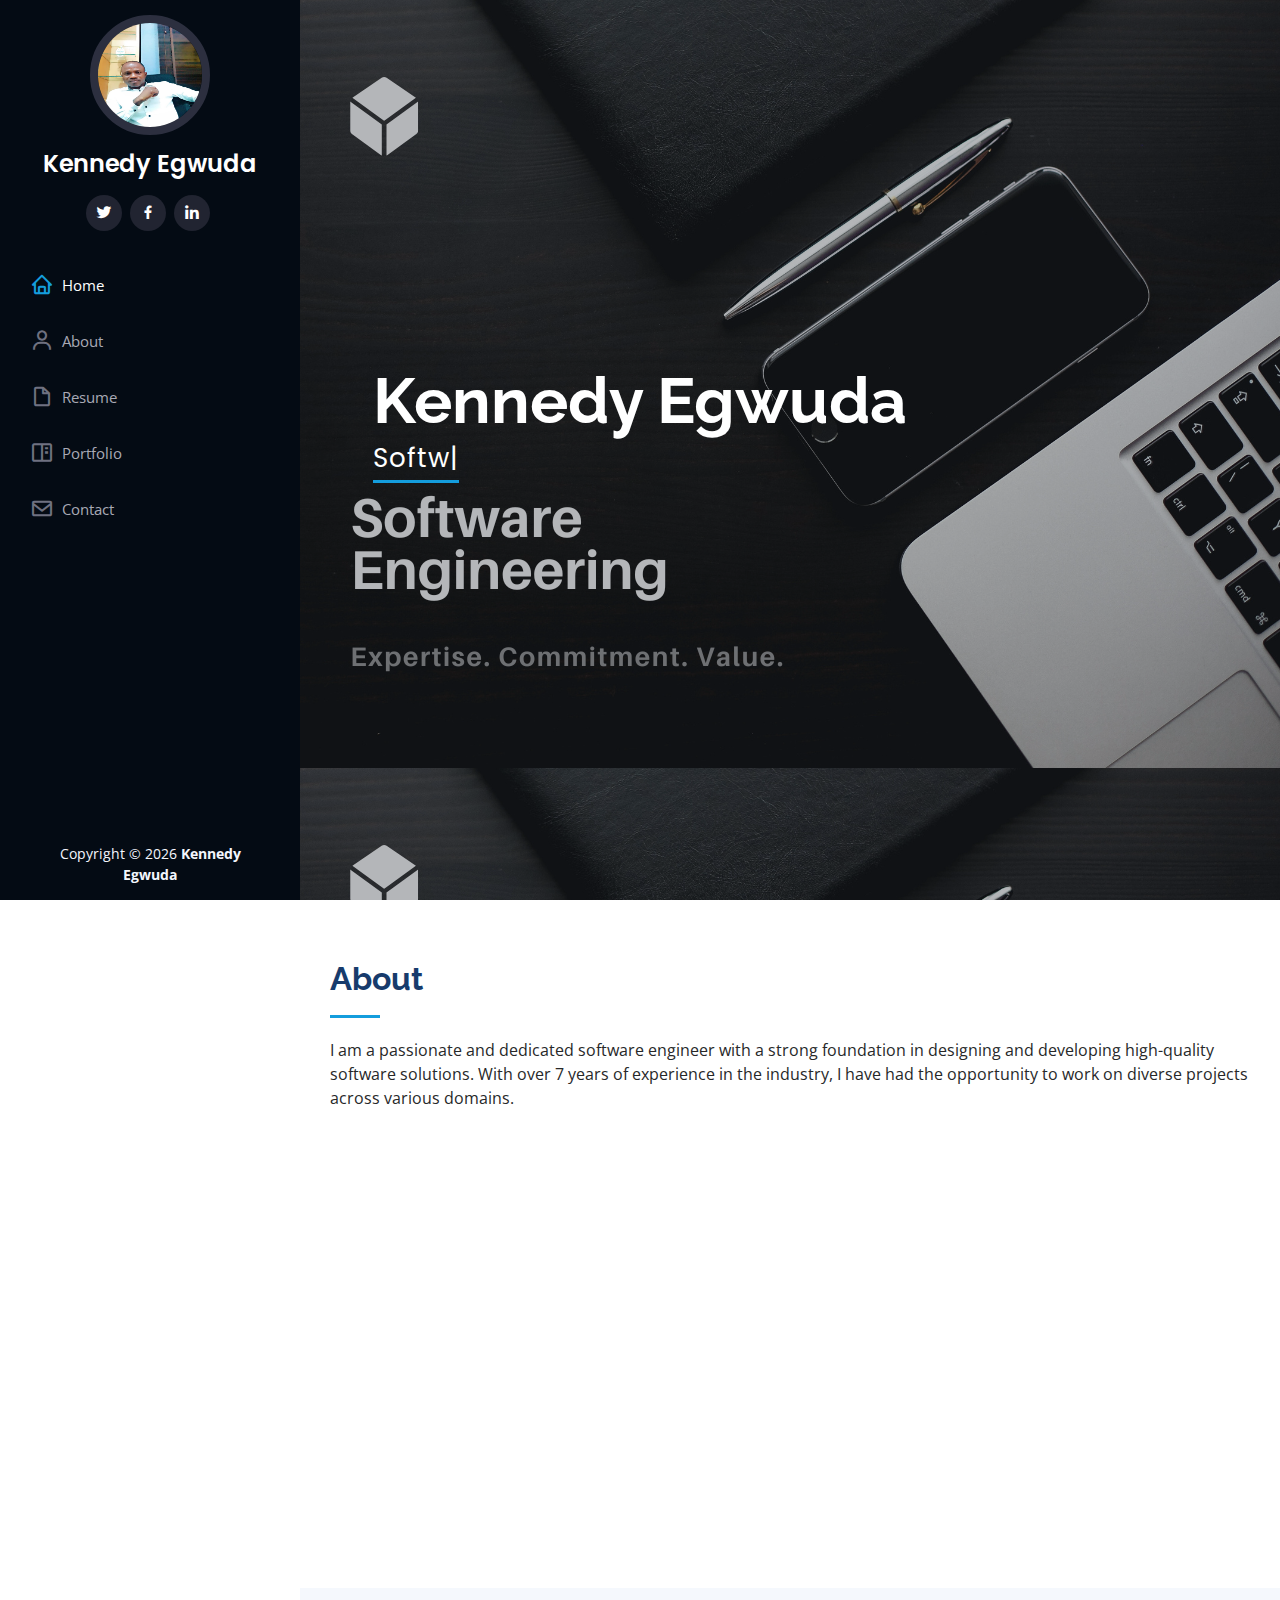
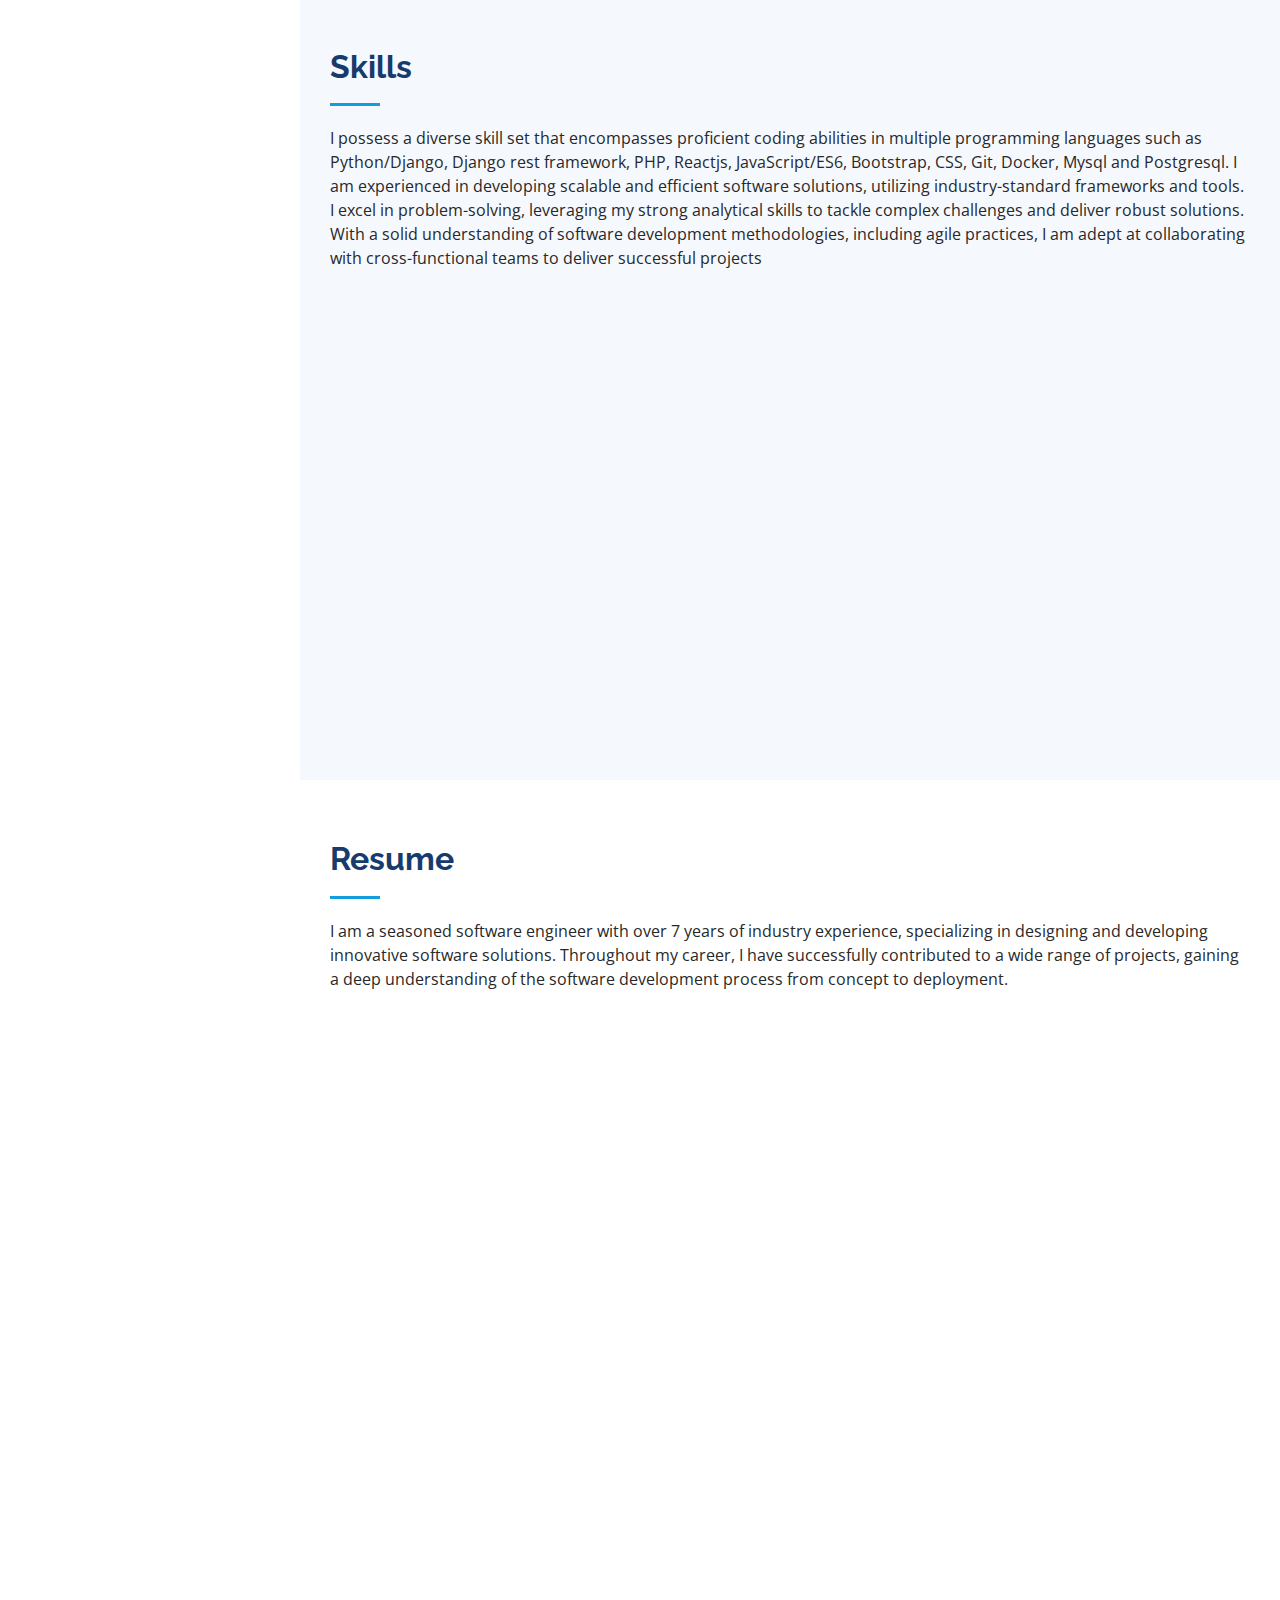
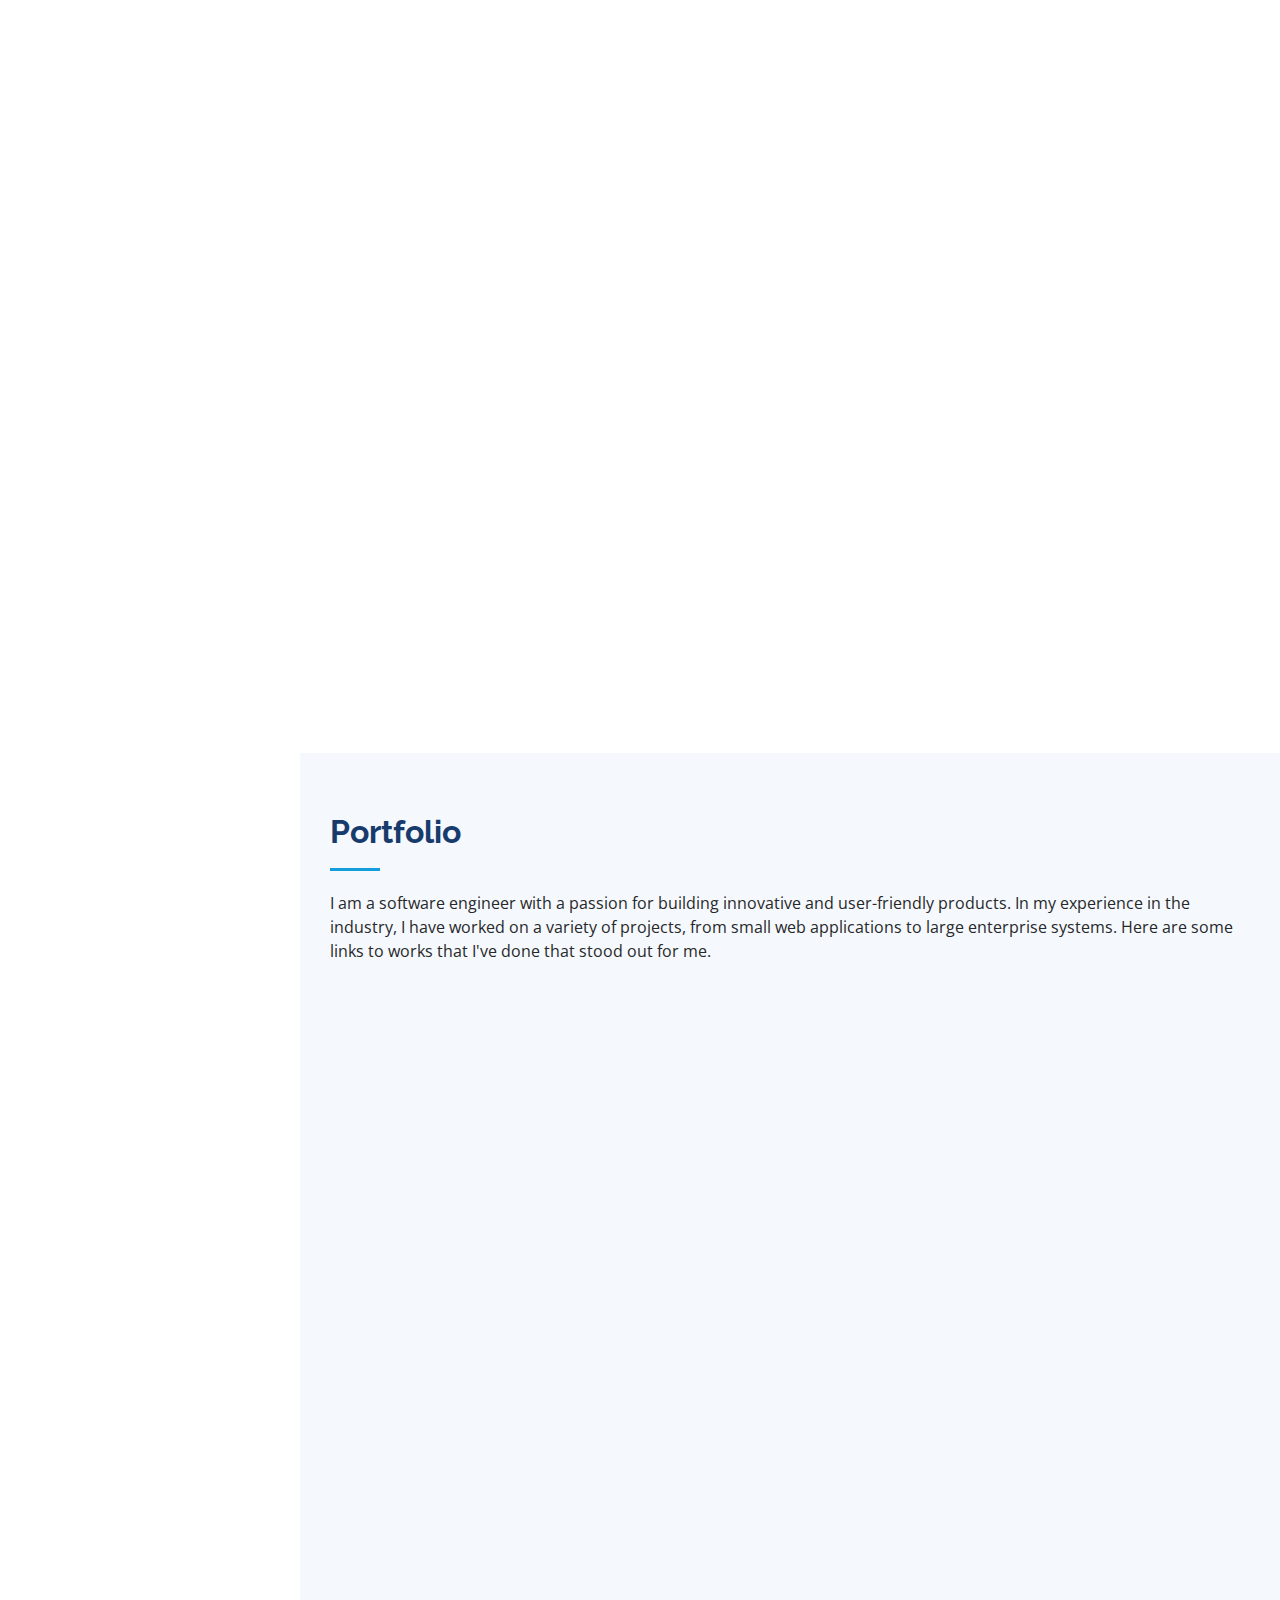
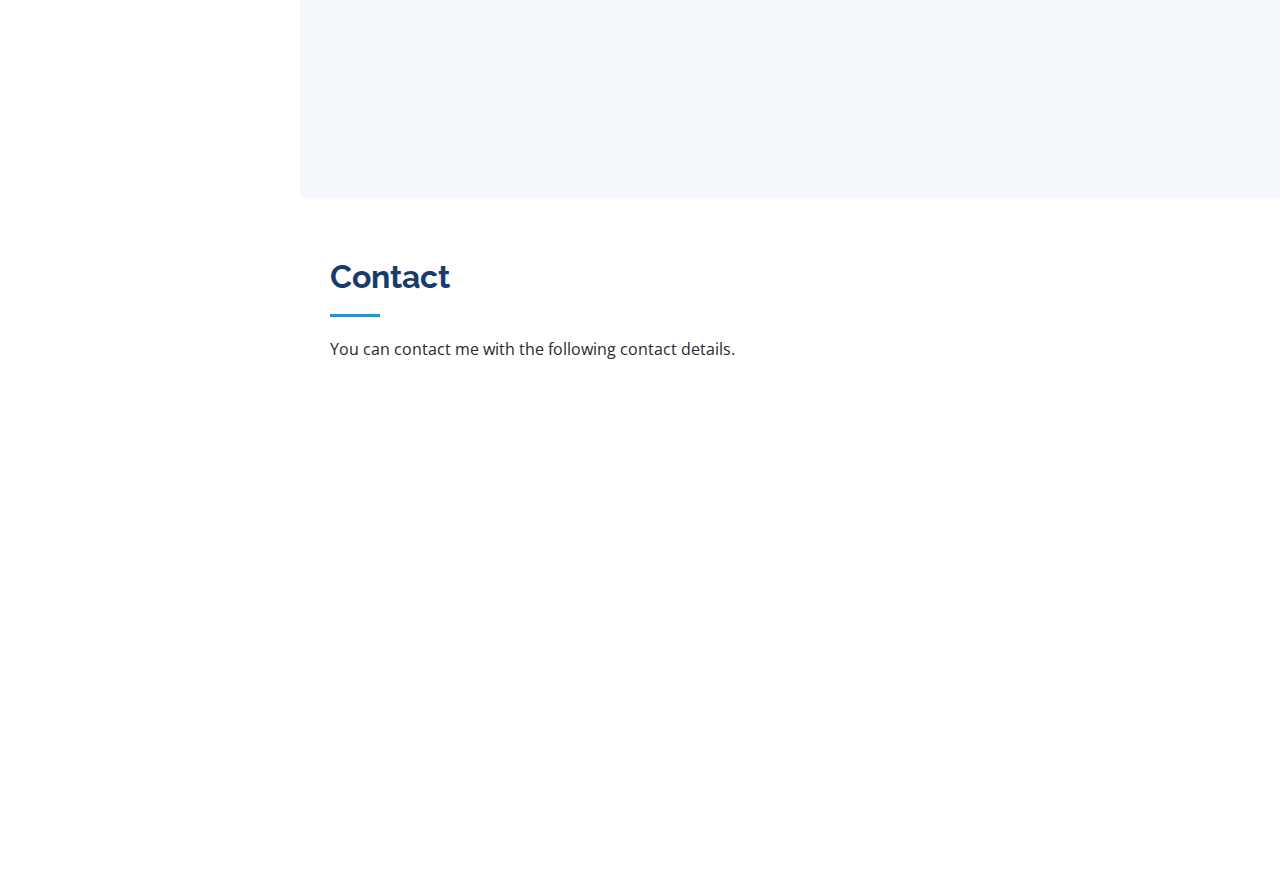
<file: index.html>
<!DOCTYPE html>
<html lang="en">

<head>
  <meta charset="utf-8">
  <meta content="width=device-width, initial-scale=1.0" name="viewport">

  <title>Kennedy Eguwda - My Portfolio</title>
  <meta content="" name="description">
  <meta content="" name="keywords">

  <!-- Favicons -->
  <link href="assets/img/favicon.png" rel="icon">
  <link href="assets/img/apple-touch-icon.png" rel="apple-touch-icon">

  <!-- Google Fonts -->
  <link href="https://fonts.googleapis.com/css?family=Open+Sans:300,300i,400,400i,600,600i,700,700i|Raleway:300,300i,400,400i,500,500i,600,600i,700,700i|Poppins:300,300i,400,400i,500,500i,600,600i,700,700i" rel="stylesheet">

  <!-- Vendor CSS Files -->
  <link href="assets/vendor/aos/aos.css" rel="stylesheet">
  <link href="assets/vendor/bootstrap/css/bootstrap.min.css" rel="stylesheet">
  <link href="assets/vendor/bootstrap-icons/bootstrap-icons.css" rel="stylesheet">
  <link href="assets/vendor/boxicons/css/boxicons.min.css" rel="stylesheet">
  <link href="assets/vendor/glightbox/css/glightbox.min.css" rel="stylesheet">
  <link href="assets/vendor/swiper/swiper-bundle.min.css" rel="stylesheet">

  <!-- Template Main CSS File -->
  <link href="assets/css/style.css" rel="stylesheet">

 
</head>

<body>

  <!-- ======= Mobile nav toggle button ======= -->
  <i class="bi bi-list mobile-nav-toggle d-xl-none"></i>

  <!-- ======= Header ======= -->
  <header id="header">
    <div class="d-flex flex-column">

      <div class="profile">
        <img src="assets/img/profile-img.jpg" alt="" class="img-fluid rounded-circle">
        <h1 class="text-light"><a href="index.html">Kennedy Egwuda</a></h1>
        <div class="social-links mt-3 text-center">
          <a href="https://twitter.com/ken_d_prog" class="twitter"><i class="bx bxl-twitter"></i></a>
          <a href="https://www.facebook.com/kennedy.egwuda" class="facebook"><i class="bx bxl-facebook"></i></a>
          <a href="https://www.linkedin.com/in/dprograma" class="linkedin"><i class="bx bxl-linkedin"></i></a>
        </div>
      </div>

      <nav id="navbar" class="nav-menu navbar">
        <ul>
          <li><a href="#hero" class="nav-link scrollto active"><i class="bx bx-home"></i> <span>Home</span></a></li>
          <li><a href="#about" class="nav-link scrollto"><i class="bx bx-user"></i> <span>About</span></a></li>
          <li><a href="#resume" class="nav-link scrollto"><i class="bx bx-file-blank"></i> <span>Resume</span></a></li>
          <li><a href="#portfolio" class="nav-link scrollto"><i class="bx bx-book-content"></i> <span>Portfolio</span></a></li>
          <!-- <li><a href="#services" class="nav-link scrollto"><i class="bx bx-server"></i> <span>Services</span></a></li> -->
          <li><a href="#contact" class="nav-link scrollto"><i class="bx bx-envelope"></i> <span>Contact</span></a></li>
        </ul>
      </nav><!-- .nav-menu -->
    </div>
  </header><!-- End Header -->

  <!-- ======= Hero Section ======= -->
  <section id="hero" class="d-flex flex-column justify-content-center align-items-center">
    <div class="hero-container" data-aos="fade-in">
      <h1>Kennedy Egwuda</h1>
      <p><span class="typed" data-typed-items="Software Engineer, Technical Lead"></span></p>
    </div>
  </section><!-- End Hero -->

  <main id="main">

    <!-- ======= About Section ======= -->
    <section id="about" class="about">
      <div class="container">

        <div class="section-title">
          <h2>About</h2>
          <p>I am a passionate and dedicated software engineer with a strong foundation in designing and developing high-quality software solutions. With over 7 years of experience in the industry, I have had the opportunity to work on diverse projects across various domains.</p>
        </div>

        <div class="row">
          <div class="col-lg-4" data-aos="fade-right">
            <img src="assets/img/profile-img.jpg" class="img-fluid" alt="">
          </div>
          <div class="col-lg-8 pt-4 pt-lg-0 content" data-aos="fade-left">
            <h3>Software Engineer.</h3>
            <p class="fst-italic">
              I am excited about the opportunity to contribute my skills and expertise to challenging projects that make a positive impact. If you are looking for a dedicated and skilled software engineer to join your team or collaborate on a project, I would love to connect and discuss how I can add value.
            </p>
            <div class="row">
              <div class="col-lg-6">
                <ul>
                  <!-- <li><i class="bi bi-chevron-right"></i> <strong>Birthday:</strong> <span>1 May 1995</span></li> -->
                  <!-- <li><i class="bi bi-chevron-right"></i> <strong>Website:</strong> <span>www.example.com</span></li> -->
                  <li><i class="bi bi-chevron-right"></i> <strong>Phone:</strong> <span>+234 816 009 3332</span></li>
                  <li><i class="bi bi-chevron-right"></i> <strong>City:</strong> <span>Ajah, Lagos, Nigeria</span></li>
                </ul>
              </div>
              <div class="col-lg-6">
                <ul>
                  <!-- <li><i class="bi bi-chevron-right"></i> <strong>Age:</strong> <span>30</span></li> -->
                  <li><i class="bi bi-chevron-right"></i> <strong>Degree:</strong> <span>B.Sc Computer Science</span></li>
                  <li><i class="bi bi-chevron-right"></i> <strong>Email:</strong> <span>kenegwuda33@gmail.com</span></li>
                  <!-- <li><i class="bi bi-chevron-right"></i> <strong>Freelance:</strong> <span>Available</span></li> -->
                </ul>
              </div>
            </div>
            <p>
              In addition to my technical skills, I am a lifelong learner, constantly seeking opportunities to enhance my knowledge and skills. I actively participate in developer communities, attend conferences, and engage in continuous professional development to stay updated with the latest trends and advancements in software engineering.
            </p>
          </div>
        </div>

      </div>
    </section><!-- End About Section -->

    <!-- ======= Skills Section ======= -->
    <section id="skills" class="skills section-bg">
      <div class="container">

        <div class="section-title">
          <h2>Skills</h2>
          <p>I possess a diverse skill set that encompasses proficient coding abilities in multiple programming languages such as Python/Django, Django rest framework, PHP, Reactjs, JavaScript/ES6, Bootstrap, CSS, Git, Docker, Mysql and Postgresql. I am experienced in developing scalable and efficient software solutions, utilizing industry-standard frameworks and tools. I excel in problem-solving, leveraging my strong analytical skills to tackle complex challenges and deliver robust solutions. With a solid understanding of software development methodologies, including agile practices, I am adept at collaborating with cross-functional teams to deliver successful projects</p>
        </div>

        <div class="row skills-content">

          <div class="col-lg-6" data-aos="fade-up">

            
            <div class="progress">
              <span class="skill">Python/Django <i class="val">80%</i></span>
              <div class="progress-bar-wrap">
                <div class="progress-bar" role="progressbar" aria-valuenow="80" aria-valuemin="0" aria-valuemax="100"></div>
              </div>
            </div>
            <div class="progress">
              <span class="skill">PHP <i class="val">80%</i></span>
              <div class="progress-bar-wrap">
                <div class="progress-bar" role="progressbar" aria-valuenow="80" aria-valuemin="0" aria-valuemax="100"></div>
              </div>
            </div>

            <div class="progress">
              <span class="skill">Git <i class="val">80%</i></span>
              <div class="progress-bar-wrap">
                <div class="progress-bar" role="progressbar" aria-valuenow="80" aria-valuemin="0" aria-valuemax="100"></div>
              </div>
            </div>

            <div class="progress">
              <span class="skill">Postgres <i class="val">80%</i></span>
              <div class="progress-bar-wrap">
                <div class="progress-bar" role="progressbar" aria-valuenow="80" aria-valuemin="0" aria-valuemax="100"></div>
              </div>
            </div>

            <div class="progress">
              <span class="skill">MySQL <i class="val">80%</i></span>
              <div class="progress-bar-wrap">
                <div class="progress-bar" role="progressbar" aria-valuenow="80" aria-valuemin="0" aria-valuemax="100"></div>
              </div>
            </div>

            <div class="progress">
              <span class="skill">Docker <i class="val">65%</i></span>
              <div class="progress-bar-wrap">
                <div class="progress-bar" role="progressbar" aria-valuenow="65" aria-valuemin="0" aria-valuemax="100"></div>
              </div>
            </div>

            <div class="progress">
              <span class="skill">Technical Documentation <i class="val">70%</i></span>
              <div class="progress-bar-wrap">
                <div class="progress-bar" role="progressbar" aria-valuenow="55" aria-valuemin="0" aria-valuemax="100"></div>
              </div>
            </div>

          </div>

          <div class="col-lg-6" data-aos="fade-up" data-aos-delay="100">

            <div class="progress">
              <span class="skill">React <i class="val">75%</i></span>
              <div class="progress-bar-wrap">
                <div class="progress-bar" role="progressbar" aria-valuenow="75" aria-valuemin="0" aria-valuemax="100"></div>
              </div>
            </div>

            <div class="progress">
              <span class="skill">React-native <i class="val">65%</i></span>
              <div class="progress-bar-wrap">
                <div class="progress-bar" role="progressbar" aria-valuenow="55" aria-valuemin="0" aria-valuemax="100"></div>
              </div>
            </div>


            <div class="progress">
              <span class="skill">HTML <i class="val">100%</i></span>
              <div class="progress-bar-wrap">
                <div class="progress-bar" role="progressbar" aria-valuenow="100" aria-valuemin="0" aria-valuemax="100"></div>
              </div>
            </div>

            <div class="progress">
              <span class="skill">CSS <i class="val">90%</i></span>
              <div class="progress-bar-wrap">
                <div class="progress-bar" role="progressbar" aria-valuenow="90" aria-valuemin="0" aria-valuemax="100"></div>
              </div>
            </div>

            <div class="progress">
              <span class="skill">JavaScript/ES6 <i class="val">75%</i></span>
              <div class="progress-bar-wrap">
                <div class="progress-bar" role="progressbar" aria-valuenow="75" aria-valuemin="0" aria-valuemax="100"></div>
              </div>
            </div>

            <div class="progress">
              <span class="skill">WordPress/CMS <i class="val">90%</i></span>
              <div class="progress-bar-wrap">
                <div class="progress-bar" role="progressbar" aria-valuenow="90" aria-valuemin="0" aria-valuemax="100"></div>
              </div>
            </div>

          </div>

        </div>

      </div>
    </section><!-- End Skills Section -->

    <!-- ======= Resume Section ======= -->
    <section id="resume" class="resume">
      <div class="container">

        <div class="section-title">
          <h2>Resume</h2>
          <p>I am a seasoned software engineer with over 7 years of industry experience, specializing in designing and developing innovative software solutions. Throughout my career, I have successfully contributed to a wide range of projects, gaining a deep understanding of the software development process from concept to deployment.</p>
        </div>

        <div class="row">
          <div class="col-lg-6" data-aos="fade-up">
            <h3 class="resume-title">Sumary</h3>
            <div class="resume-item pb-0">
              <h4>Kennedy Egwuda</h4>
              <p><em>I am passionate about staying up-to-date with industry trends and emerging technologies, continuously seeking opportunities to expand my knowledge and skills. With a solid foundation of experience, a passion for innovation, and a commitment to delivering exceptional software solutions, I am dedicated to making a significant impact in the field of software engineering.</em></p>
              <ul>
                <li>House 2 Road 10 Roi Gardens Estate, off Ogombo Road, Ajah, Lagos</li>
                <li>(234) 816-009-3332</li>
                <li>kenegwuda33@gmail.com</li>
              </ul>
            </div>

            <h3 class="resume-title">Education</h3>
            <div class="resume-item">
              <h4>Bachelor of Science in Computer Science</h4>
              <h5>2003 - 2009</h5>
              <p><em>Olabisi Onabanjo University</em></p>
              <p>Ago-Iwoye, Ogun State</p>
            </div>
            
          </div>
          <div class="col-lg-6" data-aos="fade-up" data-aos-delay="100">
            <h3 class="resume-title">Professional Experience</h3>
            <div class="resume-item">
              <h4>Senior Software Engineer</h4>
              <h5>2022 - Present</h5>
              <p><em>Silicon Harbour Transproject, Lekki, Lagos </em></p>
              <li>
                <li>Develop and maintain web applications using Python/Django and Django Rest
                  Framework.</li>
                <li>Utilize Git for version control and collaborate with team members for seamless
                  code management. </li>
                <li>Implement DevOps operations to streamline development and deployment
                  processes.</li>
                <li>Implement front-end development using ReactJS, JavaScript (ES6), CSS, and
                  Bootstrap to create engaging user interfaces and interactive features.</li>
                <li>Work closely with designers and product managers to translate requirements into responsive and visually appealing web interfaces.</li>
                <li>Ensure code quality and maintainability through code reviews and adherence
                  to coding standards.</li>
                  <li>Implement DevOps operations to streamline development and deployment
                    processes.</li>
              </ul>
            </div>
            <div class="resume-item">
              <h4>Software Engineering Instructor</h4>
              <h5>M AY 2 0 2 1 — J U N E 2 0 2 2</h5>
              <p><em>New Horizons , Surulere, Lagos</em></p>
              <ul>
                <li>Teach core Python and web development with Django.</li>
                <li>Backend development with PHP.</li>
                <li>Implement and build restful JSON web services.</li>
                <li>Develop database-driven dynamic applications using MySQL.</li>
                <li>Create user authentication and authorization systems.</li>
                <li>Build web applications with JavaScript frameworks such as Reactjs, jQuery,
                and Ajax.</li>
                <li>Utilize Git for version control.</li>
              </ul>
            </div>

            <div class="resume-item">
              <h4>Back-end Software Developer</h4>
              <h5>N O V E M B E R 2 0 2 0 — M AY 2 0 2 1</h5>
              <p><em>TDI Global Limited , Lekki, Lagos</em></p>
              <ul>
                <li>Develop back-end features using PHP and the Laravel framework.</li>
                <li>Implement and build restful JSON web services.</li>
                <li>Integrate payment gateways such as Interswitch, PaySwitch, and PayStack.</li>
                <li>Create user authentication and authorization systems.</li>
                <li>Build web applications with JavaScript frameworks such as jQuery and Ajax.</li>
                <li>Utilize Git for version control.</li>
                <li>Design user interface and user experience (UX) designs.</li>
                <li>Develop web applications using HTML, CSS, JavaScript, and Bootstrap.</li>
              </ul>
            </div>

            <div class="resume-item">
              <h4>Software Engineering Instructor</h4>
              <h5>J U N E 2 0 1 7 — N O V E M B E R 2 0 2 0</h5>
              <p><em>NIIT (Fortesoft Systems Limited) ,
                Surulere, Lagos</em></p>
              <ul>
                <li>Teach web design using HTML5, JavaScript/JQuery, and CSS3.</li>
                <li>Advanced web development with PHP, MySQL, and Apache.</li>
                <li>Conduct digital marketing campaigns and utilize various platforms.</li>
                <li>Upload web documents and manage websites.</li>
              </ul>
            </div>

            <div class="resume-item">
              <h4>Web Developer</h4>
              <h5>J A N U A R Y 2 0 1 2 — J U N E 2 0 1 7</h5>
              <p><em>Creative Mind Group, Festac, Lagos</em></p>
              <ul>
                <li>Develop database-driven e-commerce and business websites.</li>
                <li>Develop back-end features using PHP and the Laravel framework.</li>
                <li>Build web applications with JavaScript frameworks such as jQuery and Ajax.</li>
                <li>Utilize Git for version control.</li>
                <li>Build CMS websites and integrate payment gateways.</li>
                <li>Promote websites through various marketing channels.</li>
                <li>Implement search engine optimization (SEO) strategies.</li>
                <li>Maintain existing websites hosted on third-party platforms.</li>
              </ul>
            </div>

            <div class="resume-item">
              <h4>Web Developer/Instructor</h4>
              <h5>F E B R U A R Y 2 0 1 1 — D E C E M B E R 2 0 1 2</h5>
              <p><em>Galaxy Computer College, Iyana-Ishasi, Lagos</em></p>
              <ul>
                <li>Install and configure Apache, MySQL, and PHP.</li>
                <li>Develop a database-driven content management system.</li>
                <li>Teach PHP, MySQL, CSS, Laravel, JavaScript, Bootstrap, </li>and Django.
                <li>Perform web server and cPanel administration.</li>
              </ul>
            </div>

          </div>
        </div>

      </div>
    </section><!-- End Resume Section -->

    <!-- ======= Portfolio Section ======= -->
    <section id="portfolio" class="portfolio section-bg">
      <div class="container">

        <div class="section-title">
          <h2>Portfolio</h2>
          <p>I am a software engineer with a passion for building innovative and user-friendly products. In my experience in the industry, I have worked on a variety of projects, from small web applications to large enterprise systems. Here are some links to works that I've done that stood out for me.</p>
        </div>

        <div class="row" data-aos="fade-up">
          <div class="col-lg-12 d-flex justify-content-center">
            <ul id="portfolio-flters">
              <li data-filter="*" class="filter-active">All</li>
              <li data-filter=".filter-app">App</li>
              <li data-filter=".filter-web">Web</li>
            </ul>
          </div>
        </div>

        <div class="row portfolio-container" data-aos="fade-up" data-aos-delay="100">

          <div class="col-lg-4 col-md-6 portfolio-item filter-app">
            <div class="portfolio-wrap">
              <img src="assets/img/portfolio/qanalytics1.jpg" class="img-fluid image_containers" alt="">
              <div class="portfolio-links">
                <a hre="" class="app-title">QAnalytics</a>
                <a href="assets/img/portfolio/qanalytics1.jpg" data-gallery="portfolioGallery" class="portfolio-lightbox" title="QAnalytics"><i class="bx bx-plus"></i></a>
                <a href="qanalytics-portfolio.html" title="QAnalytics"><i class="bx bx-link"></i></a>
              </div>
            </div>
          </div>

          <div class="col-lg-4 col-md-6 portfolio-item filter-web">
            <div class="portfolio-wrap">
              <img src="assets/img/portfolio/instantbillspay.png" class="img-fluid image_containers" alt="">
              <div class="portfolio-links">
                <a hre="" class="app-title">InstantBillsPay</a>
                <a href="assets/img/portfolio/instantbillspay.png" data-gallery="portfolioGallery" class="portfolio-lightbox" title="InstantBillsPay"><i class="bx bx-plus"></i></a>
                <a href="instantbillspay-portfolio.html" title="InstantBillsPay"><i class="bx bx-link"></i></a>
              </div>
            </div>
          </div>

          <div class="col-lg-4 col-md-6 portfolio-item filter-app">
            <div class="portfolio-wrap">
              <img src="assets/img/portfolio/eyedetectorapp1.jpg" class="img-fluid image_containers" alt="">
              <div class="portfolio-links">
                <a hre="" class="app-title">Eye Detection</a>
                <a href="assets/img/portfolio/eyedetectorapp1.jpg" data-gallery="portfolioGallery" class="portfolio-lightbox" title="Eye Detection Model"><i class="bx bx-plus"></i></a>
                <a href="eyedetector-portfolio.html" title="Eye Detection Model"><i class="bx bx-link"></i></a>
              </div>
              
            </div>
          </div>

          <div class="col-lg-4 col-md-6 portfolio-item filter-app">
            <div class="portfolio-wrap">
              <img src="assets/img/portfolio/mone.png" class="img-fluid image_containers" alt="">
              <div class="portfolio-links">
                <a hre="" class="app-title">MOne App</a>
                <a href="assets/img/portfolio/mone.png" data-gallery="portfolioGallery" class="portfolio-lightbox" title="MOne Application"><i class="bx bx-plus"></i></a>
                <a href="m1-portfolio.html" title="MOne Application"><i class="bx bx-link"></i></a>
              </div>
              
            </div>
          </div>

          <div class="col-lg-4 col-md-6 portfolio-item filter-web">
            <div class="portfolio-wrap">
              <img src="assets/img/portfolio/lendigo.png" class="img-fluid image_containers" alt="">
              <div class="portfolio-links">
                <a hre="" class="app-title">Lendigo</a>
                <a href="assets/img/portfolio/lendigo.png" data-gallery="portfolioGallery" class="portfolio-lightbox" title="Lendigo"><i class="bx bx-plus"></i></a>
                <a href="lendigo-portfolio.html" title="Lendigo"><i class="bx bx-link"></i></a>
              </div>
            </div>
          </div>


          <div class="col-lg-4 col-md-6 portfolio-item filter-web">
            <div class="portfolio-wrap">
              <img src="assets/img/portfolio/my3d.png" class="img-fluid image_containers" alt="">
              <div class="portfolio-links">
                <a hre="" class="app-title">ThinkMy3D</a>
                <a href="assets/img/portfolio/my3d.png" data-gallery="portfolioGallery" class="portfolio-lightbox" title="ThinkMy3D"><i class="bx bx-plus"></i></a>
                <a href="thinkmy3d-portfolio.html" title="ThinkMy3D"><i class="bx bx-link"></i></a>
              </div>
            </div>
          </div>

          <div class="col-lg-4 col-md-6 portfolio-item filter-web">
            <div class="portfolio-wrap">
              <img src="assets/img/portfolio/amaps-landing.PNG" class="img-fluid image_containers" alt="">
              <div class="portfolio-links">
                <a hre="" class="app-title">A.M.A.P.G.S</a>
                <a href="assets/img/portfolio/amaps-landing.PNG" data-gallery="portfolioGallery" class="portfolio-lightbox" title="AMAPGS"><i class="bx bx-plus"></i></a>
                <a href="amapgs-portfolio.html" title="AMAPGS"><i class="bx bx-link"></i></a>
              </div>
            </div>
          </div>

          <div class="col-lg-4 col-md-6 portfolio-item filter-web">
            <div class="portfolio-wrap">
              <img src="assets/img/portfolio/agromarketng-landing.PNG" class="img-fluid image_containers" alt="">
              <div class="portfolio-links">
                <a hre="" class="app-title">AgromarketNG</a>
                <a href="assets/img/portfolio/agromarketng-landing.PNG" data-gallery="portfolioGallery" class="portfolio-lightbox" title="AgromarketNG"><i class="bx bx-plus"></i></a>
                <a href="agromarketng-portfolio.html" title="AgromarketNG"><i class="bx bx-link"></i></a>
              </div>
            </div>
          </div>

        </div>

      </div>
    </section><!-- End Portfolio Section -->

    <!-- ======= Services Section ======= -->
    <!-- <section id="services" class="services">
      <div class="container">

        <div class="section-title">
          <h2>Services</h2>
          <p>Magnam dolores commodi suscipit. Necessitatibus eius consequatur ex aliquid fuga eum quidem. Sit sint consectetur velit. Quisquam quos quisquam cupiditate. Et nemo qui impedit suscipit alias ea. Quia fugiat sit in iste officiis commodi quidem hic quas.</p>
        </div>

        <div class="row">
          <div class="col-lg-4 col-md-6 icon-box" data-aos="fade-up">
            <div class="icon"><i class="bi bi-briefcase"></i></div>
            <h4 class="title"><a href="">Lorem Ipsum</a></h4>
            <p class="description">Voluptatum deleniti atque corrupti quos dolores et quas molestias excepturi sint occaecati cupiditate non provident</p>
          </div>
          <div class="col-lg-4 col-md-6 icon-box" data-aos="fade-up" data-aos-delay="100">
            <div class="icon"><i class="bi bi-card-checklist"></i></div>
            <h4 class="title"><a href="">Dolor Sitema</a></h4>
            <p class="description">Minim veniam, quis nostrud exercitation ullamco laboris nisi ut aliquip ex ea commodo consequat tarad limino ata</p>
          </div>
          <div class="col-lg-4 col-md-6 icon-box" data-aos="fade-up" data-aos-delay="200">
            <div class="icon"><i class="bi bi-bar-chart"></i></div>
            <h4 class="title"><a href="">Sed ut perspiciatis</a></h4>
            <p class="description">Duis aute irure dolor in reprehenderit in voluptate velit esse cillum dolore eu fugiat nulla pariatur</p>
          </div>
          <div class="col-lg-4 col-md-6 icon-box" data-aos="fade-up" data-aos-delay="300">
            <div class="icon"><i class="bi bi-binoculars"></i></div>
            <h4 class="title"><a href="">Magni Dolores</a></h4>
            <p class="description">Excepteur sint occaecat cupidatat non proident, sunt in culpa qui officia deserunt mollit anim id est laborum</p>
          </div>
          <div class="col-lg-4 col-md-6 icon-box" data-aos="fade-up" data-aos-delay="400">
            <div class="icon"><i class="bi bi-brightness-high"></i></div>
            <h4 class="title"><a href="">Nemo Enim</a></h4>
            <p class="description">At vero eos et accusamus et iusto odio dignissimos ducimus qui blanditiis praesentium voluptatum deleniti atque</p>
          </div>
          <div class="col-lg-4 col-md-6 icon-box" data-aos="fade-up" data-aos-delay="500">
            <div class="icon"><i class="bi bi-calendar4-week"></i></div>
            <h4 class="title"><a href="">Eiusmod Tempor</a></h4>
            <p class="description">Et harum quidem rerum facilis est et expedita distinctio. Nam libero tempore, cum soluta nobis est eligendi</p>
          </div>
        </div>

      </div>
    </section>End Services Section -->

    <!-- ======= Contact Section ======= -->
    <section id="contact" class="contact">
      <div class="container">

        <div class="section-title">
          <h2>Contact</h2>
          <p>You can contact me with the following contact details.</p>
        </div>

        <div class="row" data-aos="fade-in">

          <div class="col-lg-5 d-flex align-items-stretch">
            <div class="info">
              <div class="address">
                <i class="bi bi-geo-alt"></i>
                <h4>Location:</h4>
                <p>House 2 Road 10 Roi Gardens Estate, Araromi, Abraham Adesanya Bus stop, Ajah, Lagos, Nigeria</p>
              </div>

              <div class="email">
                <i class="bi bi-envelope"></i>
                <h4>Email:</h4>
                <p>kenegwuda33@gmail.com</p>
              </div>

              <div class="phone">
                <i class="bi bi-phone"></i>
                <h4>Call:</h4>
                <p>+234 816 009 3332</p>
              </div>

              <!-- <iframe src="https://www.google.com/maps/embed?pb=!1m14!1m8!1m3!1d12097.433213460943!2d-74.0062269!3d40.7101282!3m2!1i1024!2i768!4f13.1!3m3!1m2!1s0x0%3A0xb89d1fe6bc499443!2sDowntown+Conference+Center!5e0!3m2!1smk!2sbg!4v1539943755621" frameborder="0" style="border:0; width: 100%; height: 290px;" allowfullscreen></iframe>
            </div> -->

          </div>

          <!-- <div class="col-lg-7 mt-5 mt-lg-0 d-flex align-items-stretch">
            <form action="forms/contact.php" method="post" role="form" class="php-email-form">
              <div class="row">
                <div class="form-group col-md-6">
                  <label for="name">Your Name</label>
                  <input type="text" name="name" class="form-control" id="name" required>
                </div>
                <div class="form-group col-md-6">
                  <label for="name">Your Email</label>
                  <input type="email" class="form-control" name="email" id="email" required>
                </div>
              </div>
              <div class="form-group">
                <label for="name">Subject</label>
                <input type="text" class="form-control" name="subject" id="subject" required>
              </div>
              <div class="form-group">
                <label for="name">Message</label>
                <textarea class="form-control" name="message" rows="10" required></textarea>
              </div>
              <div class="my-3">
                <div class="loading">Loading</div>
                <div class="error-message"></div>
                <div class="sent-message">Your message has been sent. Thank you!</div>
              </div>
              <div class="text-center"><button type="submit">Send Message</button></div>
            </form>
          </div> -->

        </div>

      </div>
    </section><!-- End Contact Section -->

  </main><!-- End #main -->

  <!-- ======= Footer ======= -->
  <footer id="footer">
    <div class="container">
      <div class="copyright">
        Copyright &copy; <script>today = new Date(); document.write(`${today.getFullYear()}`);</script><strong><span> Kennedy Egwuda</span></strong>
      </div>
      
    </div>
  </footer><!-- End  Footer -->

  <a href="#" class="back-to-top d-flex align-items-center justify-content-center"><i class="bi bi-arrow-up-short"></i></a>

  <!-- Vendor JS Files -->
  <script src="assets/vendor/purecounter/purecounter_vanilla.js"></script>
  <script src="assets/vendor/aos/aos.js"></script>
  <script src="assets/vendor/bootstrap/js/bootstrap.bundle.min.js"></script>
  <script src="assets/vendor/glightbox/js/glightbox.min.js"></script>
  <script src="assets/vendor/isotope-layout/isotope.pkgd.min.js"></script>
  <script src="assets/vendor/swiper/swiper-bundle.min.js"></script>
  <script src="assets/vendor/typed.js/typed.umd.js"></script>
  <script src="assets/vendor/waypoints/noframework.waypoints.js"></script>
  <script src="assets/vendor/php-email-form/validate.js"></script>

  <!-- Template Main JS File -->
  <script src="assets/js/main.js"></script>

</body>

</html>
</file>
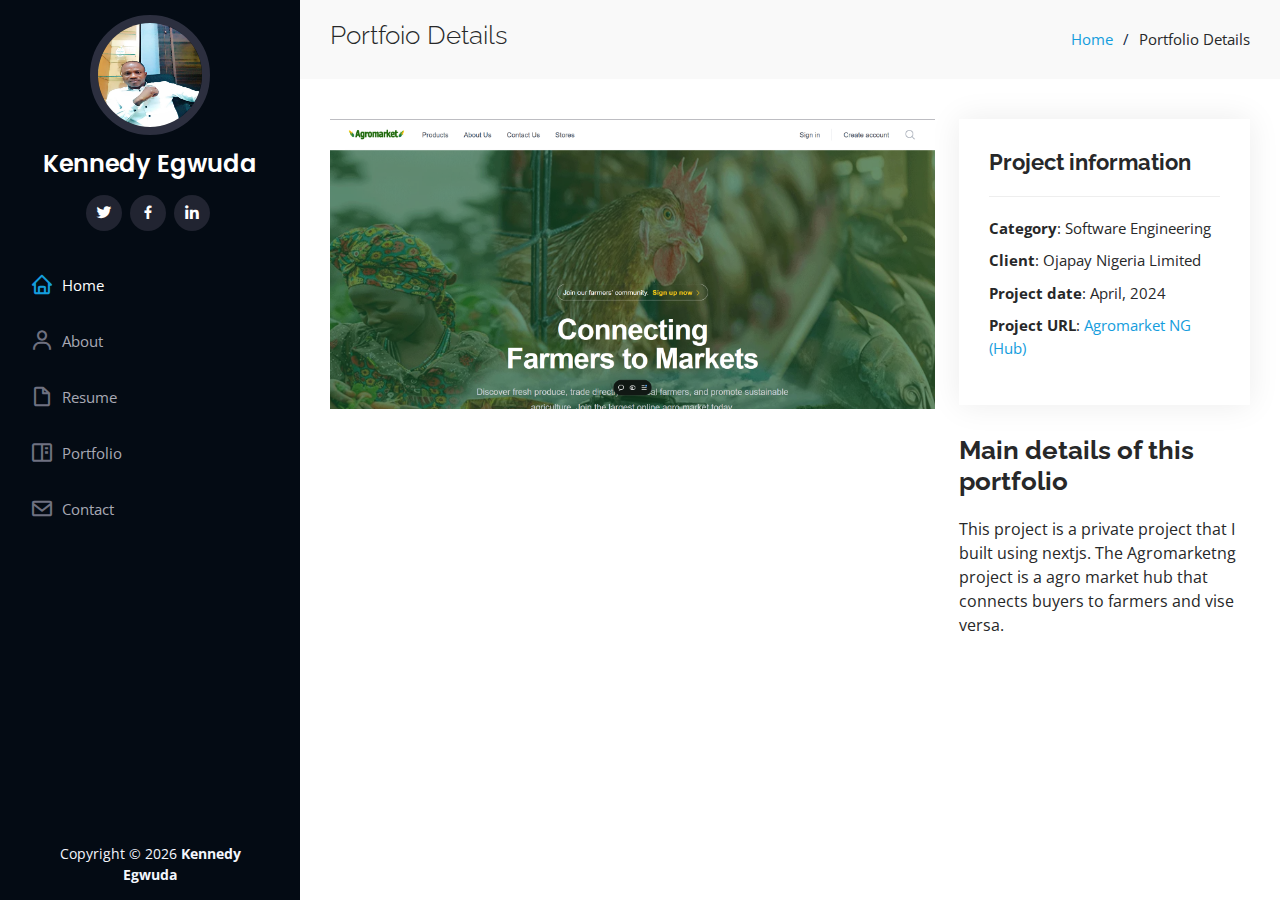
<file: agromarketng-portfolio.html>
<!DOCTYPE html>
<html lang="en">

<head>
  <meta charset="utf-8">
  <meta content="width=device-width, initial-scale=1.0" name="viewport">

  <title>Kennedy Eguwda - My Portfolio</title>
  <meta content="" name="description">
  <meta content="" name="keywords">

  <!-- Favicons -->
  <link href="assets/img/favicon.png" rel="icon">
  <link href="assets/img/apple-touch-icon.png" rel="apple-touch-icon">

  <!-- Google Fonts -->
  <link href="https://fonts.googleapis.com/css?family=Open+Sans:300,300i,400,400i,600,600i,700,700i|Raleway:300,300i,400,400i,500,500i,600,600i,700,700i|Poppins:300,300i,400,400i,500,500i,600,600i,700,700i" rel="stylesheet">

  <!-- Vendor CSS Files -->
  <link href="assets/vendor/aos/aos.css" rel="stylesheet">
  <link href="assets/vendor/bootstrap/css/bootstrap.min.css" rel="stylesheet">
  <link href="assets/vendor/bootstrap-icons/bootstrap-icons.css" rel="stylesheet">
  <link href="assets/vendor/boxicons/css/boxicons.min.css" rel="stylesheet">
  <link href="assets/vendor/glightbox/css/glightbox.min.css" rel="stylesheet">
  <link href="assets/vendor/swiper/swiper-bundle.min.css" rel="stylesheet">

  <!-- Template Main CSS File -->
  <link href="assets/css/style.css" rel="stylesheet">

  <script src="https://code.jquery.com/jquery-3.6.0.min.js"></script>
  <script>
    $(document).ready(function() {
      $('a').click(function(e) {
        e.preventDefault(); // Prevent default link behavior
        var url = $(this).attr('href'); // Get the URL from the clicked link

        $.ajax({
          url: url,
          success: function(data) {
            $('#content').html(data); // Update the content div with the fetched HTML
          }
        });
      });
    });
  </script>
</head>

<body>

  <!-- ======= Mobile nav toggle button ======= -->
  <i class="bi bi-list mobile-nav-toggle d-xl-none"></i>

  <header id="header">
    <div class="d-flex flex-column">

      <div class="profile">
        <img src="assets/img/profile-img.jpg" alt="" class="img-fluid rounded-circle">
        <h1 class="text-light"><a href="index.html" onclick="window.open('index.html', '_self')">Kennedy Egwuda</a></h1>
        <div class="social-links mt-3 text-center">
          <a href="https://twitter.com/ken_d_prog" class="twitter" onclick="window.open('https://twitter.com/ken_d_prog', '_blank')"><i class="bx bxl-twitter"></i></a>
          <a href="https://www.facebook.com/kennedy.egwuda" class="facebook" onclick="window.open('https://www.facebook.com/kennedy.egwuda', '_blank')"><i class="bx bxl-facebook"></i></a>
          <a href="https://www.linkedin.com/in/dprograma" class="linkedin" onclick="window.open('https://www.linkedin.com/in/dprograma', '_blank')"><i class="bx bxl-linkedin"></i></a>
        </div>
      </div>

      <nav id="navbar" class="nav-menu navbar">
        <ul>
          <li><a href="index.html#hero" class="nav-link scrollto active" onclick="window.open('index.html#hero', '_self')"><i class="bx bx-home" ></i> <span>Home</span></a></li>
          <li><a href="index.html#about" class="nav-link scrollto" onclick="window.open('index.html#about', '_self')"><i class="bx bx-user"></i> <span>About</span></a></li>
          <li><a href="index.html#resume" class="nav-link scrollto" onclick="window.open('index.html#resume', '_self')"><i class="bx bx-file-blank" ></i> <span>Resume</span></a></li>
          <li><a href="index.html#portfolio" class="nav-link scrollto" onclick="window.open('index.html#portfolio', '_self')"><i class="bx bx-book-content" ></i> <span>Portfolio</span></a></li>
          <!-- <li><a href="#services" class="nav-link scrollto"><i class="bx bx-server"></i> <span>Services</span></a></li> -->
          <li><a href="index.html#contact" class="nav-link scrollto" onclick="window.open('index.html#contact', '_self')"><i class="bx bx-envelope" ></i> <span>Contact</span></a></li>
        </ul>
      </nav><!-- .nav-menu -->
    </div>
  </header><!-- End Header -->

  <main id="main">

    <!-- ======= Breadcrumbs ======= -->
    <section id="breadcrumbs" class="breadcrumbs">
      <div class="container">

        <div class="d-flex justify-content-between align-items-center">
          <h2>Portfoio Details</h2>
          <ol>
            <li><a href="index.html" onclick="window.open('index.html', '_self')">Home</a></li>
            <li>Portfolio Details</li>
          </ol>
        </div>

      </div>
    </section><!-- End Breadcrumbs -->
    <!-- ======= Portfolio Details Section ======= -->
    <section id="portfolio-details" class="portfolio-details">
      <div class="container">

        <div class="row gy-4">

          <div class="col-lg-8">
            <div class="portfolio-details-slider swiper">
              <div class="swiper-wrapper align-items-center">

                <div class="">
                  <img src="assets/img/portfolio/agromarketng-landing.PNG" alt="">
                </div>

              </div>
            </div>
          </div>

          <div class="col-lg-4">
            <div class="portfolio-info">
              <h3>Project information</h3>
              <ul>
                <li><strong>Category</strong>: Software Engineering</li>
                <li><strong>Client</strong>: Ojapay Nigeria Limited</li>
                <li><strong>Project date</strong>: April, 2024</li>
                <li><strong>Project URL</strong>: <a href="https://agromarketng-euza.vercel.app/" onclick="window.open('https://agromarketng-euza.vercel.app/', '_blank')">Agromarket NG (Hub)</a></li>
              </ul>
            </div>
            <div class="portfolio-description">
              <h2>Main details of this portfolio</h2>
              <p>
               This project is a private project that I built using nextjs. The Agromarketng project is a agro market hub that connects buyers to farmers and vise versa. 
              </p>
            </div>
          </div>

        </div>

      </div>
    </section><!-- End Portfolio Details Section -->

  </main><!-- End #main -->

<!-- ======= Footer ======= -->
<footer id="footer">
  <div class="container">
    <div class="copyright">
      Copyright &copy; <script>today = new Date(); document.write(`${today.getFullYear()}`);</script><strong><span> Kennedy Egwuda</span></strong>
    </div>
    
  </div>
</footer><!-- End  Footer -->

  <a href="#" class="back-to-top d-flex align-items-center justify-content-center"><i class="bi bi-arrow-up-short"></i></a>

  <!-- Vendor JS Files -->
  <script src="assets/vendor/purecounter/purecounter_vanilla.js"></script>
  <script src="assets/vendor/aos/aos.js"></script>
  <script src="assets/vendor/bootstrap/js/bootstrap.bundle.min.js"></script>
  <script src="assets/vendor/glightbox/js/glightbox.min.js"></script>
  <script src="assets/vendor/isotope-layout/isotope.pkgd.min.js"></script>
  <script src="assets/vendor/swiper/swiper-bundle.min.js"></script>
  <script src="assets/vendor/typed.js/typed.umd.js"></script>
  <script src="assets/vendor/waypoints/noframework.waypoints.js"></script>
  <script src="assets/vendor/php-email-form/validate.js"></script>

  <!-- Template Main JS File -->
  <script src="assets/js/main.js"></script>

</body>

</html>
</file>
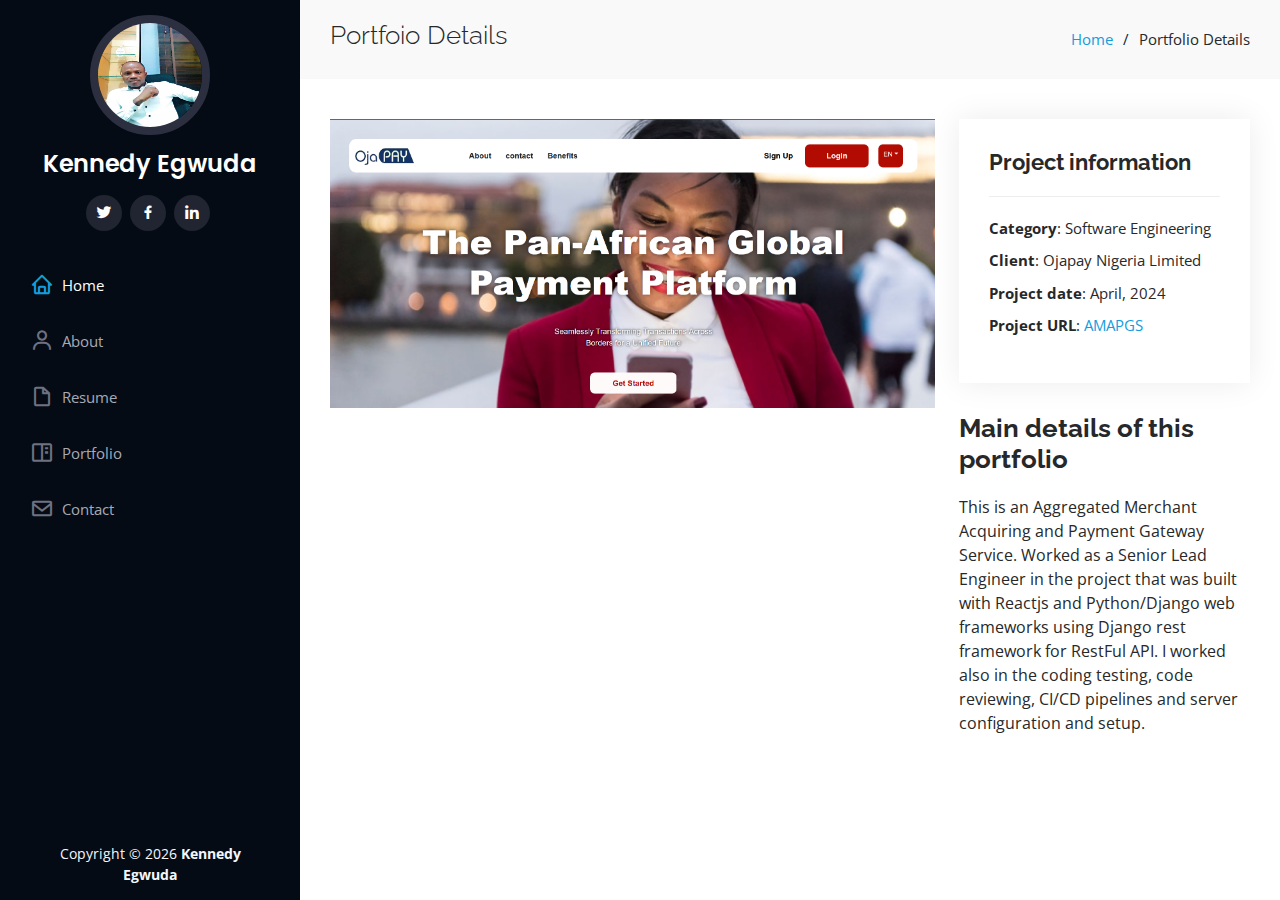
<file: amapgs-portfolio.html>
<!DOCTYPE html>
<html lang="en">

<head>
  <meta charset="utf-8">
  <meta content="width=device-width, initial-scale=1.0" name="viewport">

  <title>Kennedy Eguwda - My Portfolio</title>
  <meta content="" name="description">
  <meta content="" name="keywords">

  <!-- Favicons -->
  <link href="assets/img/favicon.png" rel="icon">
  <link href="assets/img/apple-touch-icon.png" rel="apple-touch-icon">

  <!-- Google Fonts -->
  <link href="https://fonts.googleapis.com/css?family=Open+Sans:300,300i,400,400i,600,600i,700,700i|Raleway:300,300i,400,400i,500,500i,600,600i,700,700i|Poppins:300,300i,400,400i,500,500i,600,600i,700,700i" rel="stylesheet">

  <!-- Vendor CSS Files -->
  <link href="assets/vendor/aos/aos.css" rel="stylesheet">
  <link href="assets/vendor/bootstrap/css/bootstrap.min.css" rel="stylesheet">
  <link href="assets/vendor/bootstrap-icons/bootstrap-icons.css" rel="stylesheet">
  <link href="assets/vendor/boxicons/css/boxicons.min.css" rel="stylesheet">
  <link href="assets/vendor/glightbox/css/glightbox.min.css" rel="stylesheet">
  <link href="assets/vendor/swiper/swiper-bundle.min.css" rel="stylesheet">

  <!-- Template Main CSS File -->
  <link href="assets/css/style.css" rel="stylesheet">

  <script src="https://code.jquery.com/jquery-3.6.0.min.js"></script>
  <script>
    $(document).ready(function() {
      $('a').click(function(e) {
        e.preventDefault(); // Prevent default link behavior
        var url = $(this).attr('href'); // Get the URL from the clicked link

        $.ajax({
          url: url,
          success: function(data) {
            $('#content').html(data); // Update the content div with the fetched HTML
          }
        });
      });
    });
  </script>
</head>

<body>

  <!-- ======= Mobile nav toggle button ======= -->
  <i class="bi bi-list mobile-nav-toggle d-xl-none"></i>

  <header id="header">
    <div class="d-flex flex-column">

      <div class="profile">
        <img src="assets/img/profile-img.jpg" alt="" class="img-fluid rounded-circle">
        <h1 class="text-light"><a href="index.html" onclick="window.open('index.html', '_self')">Kennedy Egwuda</a></h1>
        <div class="social-links mt-3 text-center">
          <a href="https://twitter.com/ken_d_prog" class="twitter" onclick="window.open('https://twitter.com/ken_d_prog', '_blank')"><i class="bx bxl-twitter"></i></a>
          <a href="https://www.facebook.com/kennedy.egwuda" class="facebook" onclick="window.open('https://www.facebook.com/kennedy.egwuda', '_blank')"><i class="bx bxl-facebook"></i></a>
          <a href="https://www.linkedin.com/in/dprograma" class="linkedin" onclick="window.open('https://www.linkedin.com/in/dprograma', '_blank')"><i class="bx bxl-linkedin"></i></a>
        </div>
      </div>

      <nav id="navbar" class="nav-menu navbar">
        <ul>
          <li><a href="index.html#hero" class="nav-link scrollto active" onclick="window.open('index.html#hero', '_self')"><i class="bx bx-home" ></i> <span>Home</span></a></li>
          <li><a href="index.html#about" class="nav-link scrollto" onclick="window.open('index.html#about', '_self')"><i class="bx bx-user"></i> <span>About</span></a></li>
          <li><a href="index.html#resume" class="nav-link scrollto" onclick="window.open('index.html#resume', '_self')"><i class="bx bx-file-blank" ></i> <span>Resume</span></a></li>
          <li><a href="index.html#portfolio" class="nav-link scrollto" onclick="window.open('index.html#portfolio', '_self')"><i class="bx bx-book-content" ></i> <span>Portfolio</span></a></li>
          <!-- <li><a href="#services" class="nav-link scrollto"><i class="bx bx-server"></i> <span>Services</span></a></li> -->
          <li><a href="index.html#contact" class="nav-link scrollto" onclick="window.open('index.html#contact', '_self')"><i class="bx bx-envelope" ></i> <span>Contact</span></a></li>
        </ul>
      </nav><!-- .nav-menu -->
    </div>
  </header><!-- End Header -->

  <main id="main">

    <!-- ======= Breadcrumbs ======= -->
    <section id="breadcrumbs" class="breadcrumbs">
      <div class="container">

        <div class="d-flex justify-content-between align-items-center">
          <h2>Portfoio Details</h2>
          <ol>
            <li><a href="index.html" onclick="window.open('index.html', '_self')">Home</a></li>
            <li>Portfolio Details</li>
          </ol>
        </div>

      </div>
    </section><!-- End Breadcrumbs -->
    <!-- ======= Portfolio Details Section ======= -->
    <section id="portfolio-details" class="portfolio-details">
      <div class="container">

        <div class="row gy-4">

          <div class="col-lg-8">
            <div class="portfolio-details-slider swiper">
              <div class="swiper-wrapper align-items-center">

                <div class="">
                  <img src="assets/img/portfolio/amaps-landing.PNG" alt="">
                </div>

              </div>
            </div>
          </div>

          <div class="col-lg-4">
            <div class="portfolio-info">
              <h3>Project information</h3>
              <ul>
                <li><strong>Category</strong>: Software Engineering</li>
                <li><strong>Client</strong>: Ojapay Nigeria Limited</li>
                <li><strong>Project date</strong>: April, 2024</li>
                <li><strong>Project URL</strong>: <a href="https://amapsdemo.ojapay.com/" onclick="window.open('https://amapsdemo.ojapay.com/', '_blank')">AMAPGS</a></li>
              </ul>
            </div>
            <div class="portfolio-description">
              <h2>Main details of this portfolio</h2>
              <p>
               This is an Aggregated Merchant Acquiring and Payment Gateway Service. Worked as a Senior Lead Engineer in the project that was built with Reactjs and Python/Django web frameworks using Django rest framework for RestFul API. I worked also in the coding testing, code reviewing, CI/CD pipelines and server configuration and setup.
              </p>
            </div>
          </div>

        </div>

      </div>
    </section><!-- End Portfolio Details Section -->

  </main><!-- End #main -->

<!-- ======= Footer ======= -->
<footer id="footer">
  <div class="container">
    <div class="copyright">
      Copyright &copy; <script>today = new Date(); document.write(`${today.getFullYear()}`);</script><strong><span> Kennedy Egwuda</span></strong>
    </div>
    
  </div>
</footer><!-- End  Footer -->

  <a href="#" class="back-to-top d-flex align-items-center justify-content-center"><i class="bi bi-arrow-up-short"></i></a>

  <!-- Vendor JS Files -->
  <script src="assets/vendor/purecounter/purecounter_vanilla.js"></script>
  <script src="assets/vendor/aos/aos.js"></script>
  <script src="assets/vendor/bootstrap/js/bootstrap.bundle.min.js"></script>
  <script src="assets/vendor/glightbox/js/glightbox.min.js"></script>
  <script src="assets/vendor/isotope-layout/isotope.pkgd.min.js"></script>
  <script src="assets/vendor/swiper/swiper-bundle.min.js"></script>
  <script src="assets/vendor/typed.js/typed.umd.js"></script>
  <script src="assets/vendor/waypoints/noframework.waypoints.js"></script>
  <script src="assets/vendor/php-email-form/validate.js"></script>

  <!-- Template Main JS File -->
  <script src="assets/js/main.js"></script>

</body>

</html>
</file>
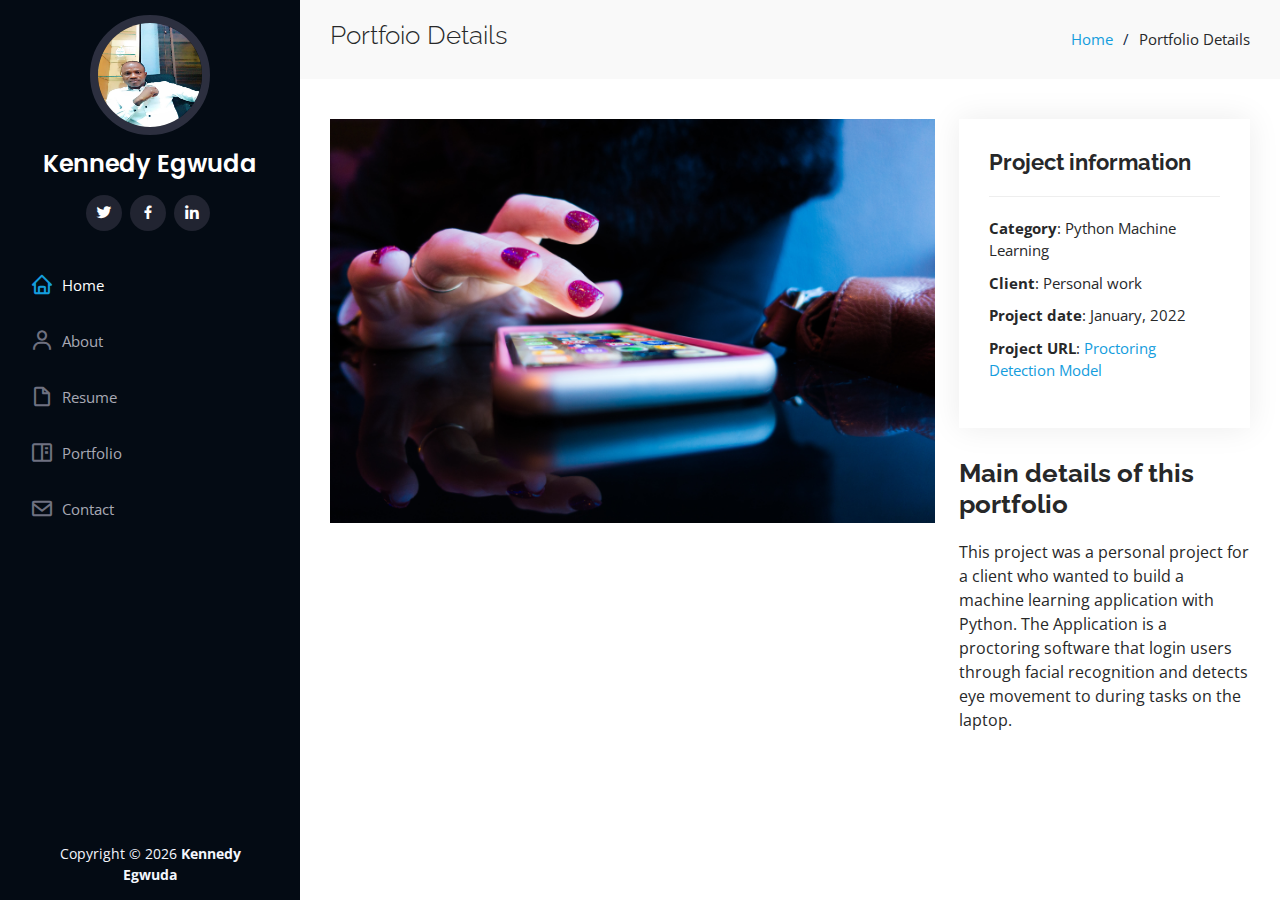
<file: eyedetector-portfolio.html>
<!DOCTYPE html>
<html lang="en">

<head>
  <meta charset="utf-8">
  <meta content="width=device-width, initial-scale=1.0" name="viewport">

  <title>Kennedy Eguwda - My Portfolio</title>
  <meta content="" name="description">
  <meta content="" name="keywords">

  <!-- Favicons -->
  <link href="assets/img/favicon.png" rel="icon">
  <link href="assets/img/apple-touch-icon.png" rel="apple-touch-icon">

  <!-- Google Fonts -->
  <link href="https://fonts.googleapis.com/css?family=Open+Sans:300,300i,400,400i,600,600i,700,700i|Raleway:300,300i,400,400i,500,500i,600,600i,700,700i|Poppins:300,300i,400,400i,500,500i,600,600i,700,700i" rel="stylesheet">

  <!-- Vendor CSS Files -->
  <link href="assets/vendor/aos/aos.css" rel="stylesheet">
  <link href="assets/vendor/bootstrap/css/bootstrap.min.css" rel="stylesheet">
  <link href="assets/vendor/bootstrap-icons/bootstrap-icons.css" rel="stylesheet">
  <link href="assets/vendor/boxicons/css/boxicons.min.css" rel="stylesheet">
  <link href="assets/vendor/glightbox/css/glightbox.min.css" rel="stylesheet">
  <link href="assets/vendor/swiper/swiper-bundle.min.css" rel="stylesheet">

  <!-- Template Main CSS File -->
  <link href="assets/css/style.css" rel="stylesheet">

  <script src="https://code.jquery.com/jquery-3.6.0.min.js"></script>
  <script>
    $(document).ready(function() {
      $('a').click(function(e) {
        e.preventDefault(); // Prevent default link behavior
        var url = $(this).attr('href'); // Get the URL from the clicked link

        $.ajax({
          url: url,
          success: function(data) {
            $('#content').html(data); // Update the content div with the fetched HTML
          }
        });
      });
    });
  </script>
</head>

<body>

  <!-- ======= Mobile nav toggle button ======= -->
  <i class="bi bi-list mobile-nav-toggle d-xl-none"></i>

  <header id="header">
    <div class="d-flex flex-column">

      <div class="profile">
        <img src="assets/img/profile-img.jpg" alt="" class="img-fluid rounded-circle">
        <h1 class="text-light"><a href="index.html" onclick="window.open('index.html', '_self')">Kennedy Egwuda</a></h1>
        <div class="social-links mt-3 text-center">
          <a href="https://twitter.com/ken_d_prog" class="twitter" onclick="window.open('https://twitter.com/ken_d_prog', '_blank')"><i class="bx bxl-twitter"></i></a>
          <a href="https://www.facebook.com/kennedy.egwuda" class="facebook" onclick="window.open('https://www.facebook.com/kennedy.egwuda', '_blank')"><i class="bx bxl-facebook"></i></a>
          <a href="https://www.linkedin.com/in/dprograma" class="linkedin" onclick="window.open('https://www.linkedin.com/in/dprograma', '_blank')"><i class="bx bxl-linkedin"></i></a>
        </div>
      </div>

      <nav id="navbar" class="nav-menu navbar">
        <ul>
          <li><a href="index.html#hero" class="nav-link scrollto active" onclick="window.open('index.html#hero', '_self')"><i class="bx bx-home" ></i> <span>Home</span></a></li>
          <li><a href="index.html#about" class="nav-link scrollto" onclick="window.open('index.html#about', '_self')"><i class="bx bx-user"></i> <span>About</span></a></li>
          <li><a href="index.html#resume" class="nav-link scrollto" onclick="window.open('index.html#resume', '_self')"><i class="bx bx-file-blank" ></i> <span>Resume</span></a></li>
          <li><a href="index.html#portfolio" class="nav-link scrollto" onclick="window.open('index.html#portfolio', '_self')"><i class="bx bx-book-content" ></i> <span>Portfolio</span></a></li>
          <!-- <li><a href="#services" class="nav-link scrollto"><i class="bx bx-server"></i> <span>Services</span></a></li> -->
          <li><a href="index.html#contact" class="nav-link scrollto" onclick="window.open('index.html#contact', '_self')"><i class="bx bx-envelope" ></i> <span>Contact</span></a></li>
        </ul>
      </nav><!-- .nav-menu -->
    </div>
  </header><!-- End Header -->

  <main id="main">

    <!-- ======= Breadcrumbs ======= -->
    <section id="breadcrumbs" class="breadcrumbs">
      <div class="container">

        <div class="d-flex justify-content-between align-items-center">
          <h2>Portfoio Details</h2>
          <ol>
            <li><a href="index.html" onclick="window.open('index.html', '_self')">Home</a></li>
            <li>Portfolio Details</li>
          </ol>
        </div>

      </div>
    </section><!-- End Breadcrumbs -->

    <!-- ======= Portfolio Details Section ======= -->
    <section id="portfolio-details" class="portfolio-details">
      <div class="container">

        <div class="row gy-4">

          <div class="col-lg-8">
            <div class="portfolio-details-slider swiper">
              <div class="swiper-wrapper align-items-center">

                <div class="">
                  <img src="assets/img/portfolio/eyedetectorapp.jpg" alt="">
                </div>

              </div>
            </div>
          </div>

          <div class="col-lg-4">
            <div class="portfolio-info">
              <h3>Project information</h3>
              <ul>
                <li><strong>Category</strong>: Python Machine Learning</li>
                <li><strong>Client</strong>: Personal work</li>
                <li><strong>Project date</strong>: January, 2022</li>
                <li><strong>Project URL</strong>: <a href="https://github.com/dprograma/eyedetectorapp" onclick="window.open('https://github.com/dprograma/eyedetectorapp', '_blank')">Proctoring Detection Model</a></li>
              </ul>
            </div>
            <div class="portfolio-description">
              <h2>Main details of this portfolio</h2>
              <p>
                This project was a personal project for a client who wanted to build a machine learning application with Python. The Application is a proctoring software that login users through facial recognition and detects eye movement to during tasks on the laptop.
              </p>
            </div>
          </div>

        </div>

      </div>
    </section><!-- End Portfolio Details Section -->

  </main><!-- End #main -->

<!-- ======= Footer ======= -->
<footer id="footer">
  <div class="container">
    <div class="copyright">
      Copyright &copy; <script>today = new Date(); document.write(`${today.getFullYear()}`);</script><strong><span> Kennedy Egwuda</span></strong>
    </div>
    
  </div>
</footer><!-- End  Footer -->

  <a href="#" class="back-to-top d-flex align-items-center justify-content-center"><i class="bi bi-arrow-up-short"></i></a>

  <!-- Vendor JS Files -->
  <script src="assets/vendor/purecounter/purecounter_vanilla.js"></script>
  <script src="assets/vendor/aos/aos.js"></script>
  <script src="assets/vendor/bootstrap/js/bootstrap.bundle.min.js"></script>
  <script src="assets/vendor/glightbox/js/glightbox.min.js"></script>
  <script src="assets/vendor/isotope-layout/isotope.pkgd.min.js"></script>
  <script src="assets/vendor/swiper/swiper-bundle.min.js"></script>
  <script src="assets/vendor/typed.js/typed.umd.js"></script>
  <script src="assets/vendor/waypoints/noframework.waypoints.js"></script>
  <script src="assets/vendor/php-email-form/validate.js"></script>

  <!-- Template Main JS File -->
  <script src="assets/js/main.js"></script>

</body>

</html>
</file>
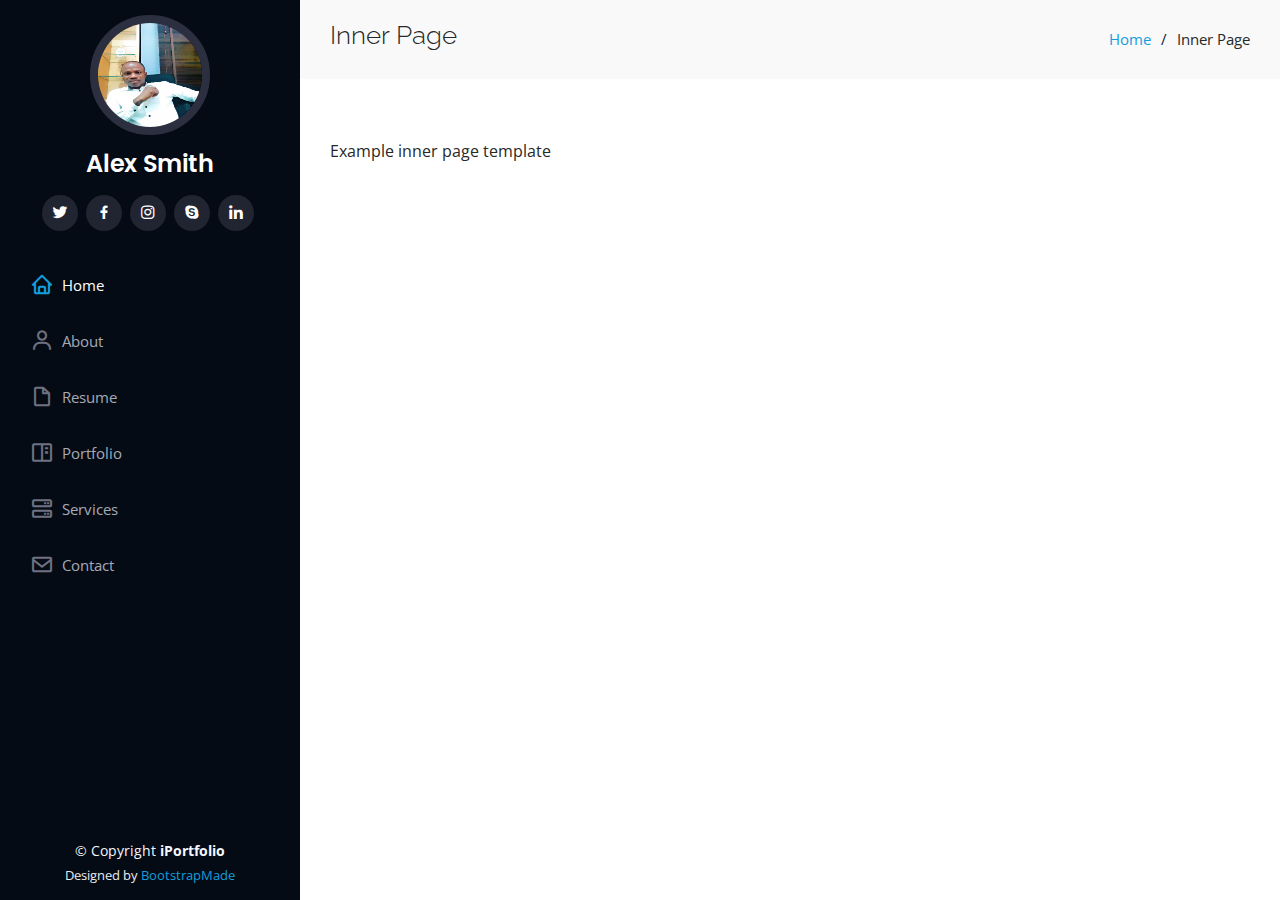
<file: inner-page.html>
<!DOCTYPE html>
<html lang="en">

<head>
  <meta charset="utf-8">
  <meta content="width=device-width, initial-scale=1.0" name="viewport">

  <title>Inner Page - iPortfolio Bootstrap Template</title>
  <meta content="" name="description">
  <meta content="" name="keywords">

  <!-- Favicons -->
  <link href="assets/img/favicon.png" rel="icon">
  <link href="assets/img/apple-touch-icon.png" rel="apple-touch-icon">

  <!-- Google Fonts -->
  <link href="https://fonts.googleapis.com/css?family=Open+Sans:300,300i,400,400i,600,600i,700,700i|Raleway:300,300i,400,400i,500,500i,600,600i,700,700i|Poppins:300,300i,400,400i,500,500i,600,600i,700,700i" rel="stylesheet">

  <!-- Vendor CSS Files -->
  <link href="assets/vendor/aos/aos.css" rel="stylesheet">
  <link href="assets/vendor/bootstrap/css/bootstrap.min.css" rel="stylesheet">
  <link href="assets/vendor/bootstrap-icons/bootstrap-icons.css" rel="stylesheet">
  <link href="assets/vendor/boxicons/css/boxicons.min.css" rel="stylesheet">
  <link href="assets/vendor/glightbox/css/glightbox.min.css" rel="stylesheet">
  <link href="assets/vendor/swiper/swiper-bundle.min.css" rel="stylesheet">

  <!-- Template Main CSS File -->
  <link href="assets/css/style.css" rel="stylesheet">

  <!-- =======================================================
  * Template Name: iPortfolio
  * Updated: May 30 2023 with Bootstrap v5.3.0
  * Template URL: https://bootstrapmade.com/iportfolio-bootstrap-portfolio-websites-template/
  * Author: BootstrapMade.com
  * License: https://bootstrapmade.com/license/
  ======================================================== -->
</head>

<body>

  <!-- ======= Mobile nav toggle button ======= -->
  <i class="bi bi-list mobile-nav-toggle d-xl-none"></i>

  <!-- ======= Header ======= -->
  <header id="header">
    <div class="d-flex flex-column">

      <div class="profile">
        <img src="assets/img/profile-img.jpg" alt="" class="img-fluid rounded-circle">
        <h1 class="text-light"><a href="index.html">Alex Smith</a></h1>
        <div class="social-links mt-3 text-center">
          <a href="#" class="twitter"><i class="bx bxl-twitter"></i></a>
          <a href="#" class="facebook"><i class="bx bxl-facebook"></i></a>
          <a href="#" class="instagram"><i class="bx bxl-instagram"></i></a>
          <a href="#" class="google-plus"><i class="bx bxl-skype"></i></a>
          <a href="#" class="linkedin"><i class="bx bxl-linkedin"></i></a>
        </div>
      </div>

      <nav id="navbar" class="nav-menu navbar">
        <ul>
          <li><a href="#hero" class="nav-link scrollto active"><i class="bx bx-home"></i> <span>Home</span></a></li>
          <li><a href="#about" class="nav-link scrollto"><i class="bx bx-user"></i> <span>About</span></a></li>
          <li><a href="#resume" class="nav-link scrollto"><i class="bx bx-file-blank"></i> <span>Resume</span></a></li>
          <li><a href="#portfolio" class="nav-link scrollto"><i class="bx bx-book-content"></i> <span>Portfolio</span></a></li>
          <li><a href="#services" class="nav-link scrollto"><i class="bx bx-server"></i> <span>Services</span></a></li>
          <li><a href="#contact" class="nav-link scrollto"><i class="bx bx-envelope"></i> <span>Contact</span></a></li>
        </ul>
      </nav><!-- .nav-menu -->
    </div>
  </header><!-- End Header -->

  <main id="main">

    <!-- ======= Breadcrumbs ======= -->
    <section class="breadcrumbs">
      <div class="container">

        <div class="d-flex justify-content-between align-items-center">
          <h2>Inner Page</h2>
          <ol>
            <li><a href="index.html">Home</a></li>
            <li>Inner Page</li>
          </ol>
        </div>

      </div>
    </section><!-- End Breadcrumbs -->

    <section class="inner-page">
      <div class="container">
        <p>
          Example inner page template
        </p>
      </div>
    </section>

  </main><!-- End #main -->

  <!-- ======= Footer ======= -->
  <footer id="footer">
    <div class="container">
      <div class="copyright">
        &copy; Copyright <strong><span>iPortfolio</span></strong>
      </div>
      <div class="credits">
        <!-- All the links in the footer should remain intact. -->
        <!-- You can delete the links only if you purchased the pro version. -->
        <!-- Licensing information: https://bootstrapmade.com/license/ -->
        <!-- Purchase the pro version with working PHP/AJAX contact form: https://bootstrapmade.com/iportfolio-bootstrap-portfolio-websites-template/ -->
        Designed by <a href="https://bootstrapmade.com/">BootstrapMade</a>
      </div>
    </div>
  </footer><!-- End  Footer -->

  <a href="#" class="back-to-top d-flex align-items-center justify-content-center"><i class="bi bi-arrow-up-short"></i></a>

  <!-- Vendor JS Files -->
  <script src="assets/vendor/purecounter/purecounter_vanilla.js"></script>
  <script src="assets/vendor/aos/aos.js"></script>
  <script src="assets/vendor/bootstrap/js/bootstrap.bundle.min.js"></script>
  <script src="assets/vendor/glightbox/js/glightbox.min.js"></script>
  <script src="assets/vendor/isotope-layout/isotope.pkgd.min.js"></script>
  <script src="assets/vendor/swiper/swiper-bundle.min.js"></script>
  <script src="assets/vendor/typed.js/typed.umd.js"></script>
  <script src="assets/vendor/waypoints/noframework.waypoints.js"></script>
  <script src="assets/vendor/php-email-form/validate.js"></script>

  <!-- Template Main JS File -->
  <script src="assets/js/main.js"></script>

</body>

</html>
</file>
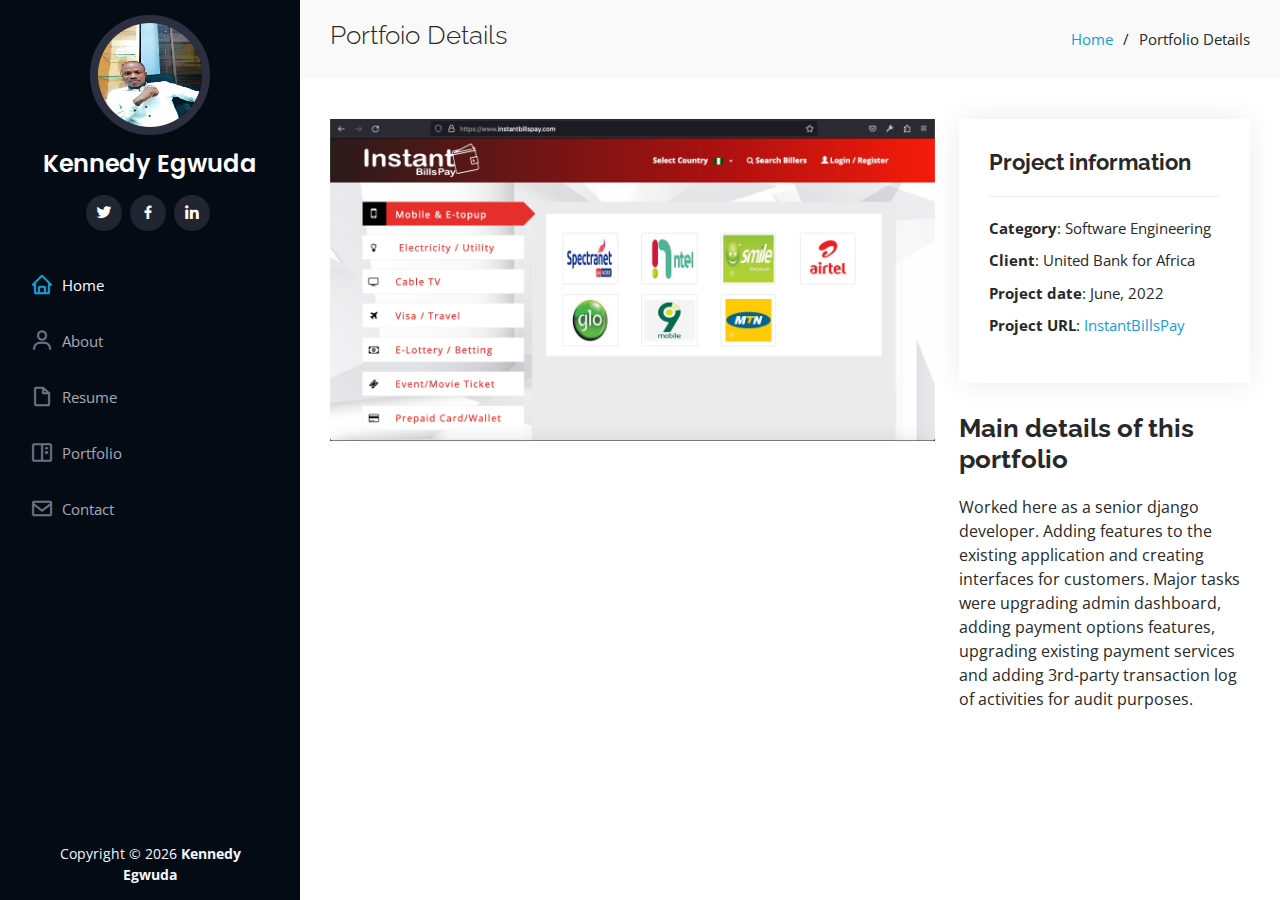
<file: instantbillspay-portfolio.html>
<!DOCTYPE html>
<html lang="en">

<head>
  <meta charset="utf-8">
  <meta content="width=device-width, initial-scale=1.0" name="viewport">

  <title>Kennedy Eguwda - My Portfolio</title>
  <meta content="" name="description">
  <meta content="" name="keywords">

  <!-- Favicons -->
  <link href="assets/img/favicon.png" rel="icon">
  <link href="assets/img/apple-touch-icon.png" rel="apple-touch-icon">

  <!-- Google Fonts -->
  <link href="https://fonts.googleapis.com/css?family=Open+Sans:300,300i,400,400i,600,600i,700,700i|Raleway:300,300i,400,400i,500,500i,600,600i,700,700i|Poppins:300,300i,400,400i,500,500i,600,600i,700,700i" rel="stylesheet">

  <!-- Vendor CSS Files -->
  <link href="assets/vendor/aos/aos.css" rel="stylesheet">
  <link href="assets/vendor/bootstrap/css/bootstrap.min.css" rel="stylesheet">
  <link href="assets/vendor/bootstrap-icons/bootstrap-icons.css" rel="stylesheet">
  <link href="assets/vendor/boxicons/css/boxicons.min.css" rel="stylesheet">
  <link href="assets/vendor/glightbox/css/glightbox.min.css" rel="stylesheet">
  <link href="assets/vendor/swiper/swiper-bundle.min.css" rel="stylesheet">

  <!-- Template Main CSS File -->
  <link href="assets/css/style.css" rel="stylesheet">

  <script src="https://code.jquery.com/jquery-3.6.0.min.js"></script>
  <script>
    $(document).ready(function() {
      $('a').click(function(e) {
        e.preventDefault(); // Prevent default link behavior
        var url = $(this).attr('href'); // Get the URL from the clicked link

        $.ajax({
          url: url,
          success: function(data) {
            $('#content').html(data); // Update the content div with the fetched HTML
          }
        });
      });
    });
  </script>
</head>

<body>

  <!-- ======= Mobile nav toggle button ======= -->
  <i class="bi bi-list mobile-nav-toggle d-xl-none"></i>

  <header id="header">
    <div class="d-flex flex-column">

      <div class="profile">
        <img src="assets/img/profile-img.jpg" alt="" class="img-fluid rounded-circle">
        <h1 class="text-light"><a href="index.html" onclick="window.open('index.html', '_self')">Kennedy Egwuda</a></h1>
        <div class="social-links mt-3 text-center">
          <a href="https://twitter.com/ken_d_prog" class="twitter" onclick="window.open('https://twitter.com/ken_d_prog', '_self')"><i class="bx bxl-twitter"></i></a>
          <a href="https://www.facebook.com/kennedy.egwuda" class="facebook" onclick="window.open('https://www.facebook.com/kennedy.egwuda', '_self')"><i class="bx bxl-facebook"></i></a>
          <a href="https://www.linkedin.com/in/dprograma" class="linkedin" onclick="window.open('https://www.linkedin.com/in/dprograma', '_self')"><i class="bx bxl-linkedin"></i></a>
        </div>
      </div>

      <nav id="navbar" class="nav-menu navbar">
        <ul>
          <li><a href="index.html#hero" class="nav-link scrollto active" onclick="window.open('index.html#hero', '_self')"><i class="bx bx-home" ></i> <span>Home</span></a></li>
          <li><a href="index.html#about" class="nav-link scrollto" onclick="window.open('index.html#about', '_self')"><i class="bx bx-user"></i> <span>About</span></a></li>
          <li><a href="index.html#resume" class="nav-link scrollto" onclick="window.open('index.html#resume', '_self')"><i class="bx bx-file-blank" ></i> <span>Resume</span></a></li>
          <li><a href="index.html#portfolio" class="nav-link scrollto" onclick="window.open('index.html#portfolio', '_self')"><i class="bx bx-book-content" ></i> <span>Portfolio</span></a></li>
          <!-- <li><a href="#services" class="nav-link scrollto"><i class="bx bx-server"></i> <span>Services</span></a></li> -->
          <li><a href="index.html#contact" class="nav-link scrollto" onclick="window.open('index.html#contact', '_self')"><i class="bx bx-envelope" ></i> <span>Contact</span></a></li>
        </ul>
      </nav><!-- .nav-menu -->
    </div>
  </header><!-- End Header -->

  <main id="main">

    <!-- ======= Breadcrumbs ======= -->
    <section id="breadcrumbs" class="breadcrumbs">
      <div class="container">

        <div class="d-flex justify-content-between align-items-center">
          <h2>Portfoio Details</h2>
          <ol>
            <li><a href="index.html" onclick="window.open('index.html', '_self')">Home</a></li>
            <li>Portfolio Details</li>
          </ol>
        </div>

      </div>
    </section><!-- End Breadcrumbs -->

    <!-- ======= Portfolio Details Section ======= -->
    <section id="portfolio-details" class="portfolio-details">
      <div class="container">

        <div class="row gy-4">

          <div class="col-lg-8">
            <div class="portfolio-details-slider swiper">
              <div class="swiper-wrapper align-items-center">

                <div class="">
                  <img src="assets/img/portfolio/instantbillspay.png" alt="">
                </div>

              </div>
            </div>
          </div>

          <div class="col-lg-4">
            <div class="portfolio-info">
              <h3>Project information</h3>
              <ul>
                <li><strong>Category</strong>: Software Engineering</li>
                <li><strong>Client</strong>: United Bank for Africa</li>
                <li><strong>Project date</strong>: June, 2022</li>
                <li><strong>Project URL</strong>: <a href="https://www.instantbillspay.com/" onclick="window.open('https://www.instantbillspay.com', '_blank')">InstantBillsPay</a></li>
              </ul>
            </div>
            <div class="portfolio-description">
              <h2>Main details of this portfolio</h2>
              <p>
                Worked here as a senior django developer. Adding features to the existing application and creating interfaces for customers.
                Major tasks were upgrading admin dashboard, adding payment options features, upgrading existing payment services and adding 3rd-party transaction log of activities for audit purposes.
              </p>
            </div>
          </div>

        </div>

      </div>
    </section><!-- End Portfolio Details Section -->

  </main><!-- End #main -->

<!-- ======= Footer ======= -->
<footer id="footer">
  <div class="container">
    <div class="copyright">
      Copyright &copy; <script>today = new Date(); document.write(`${today.getFullYear()}`);</script><strong><span> Kennedy Egwuda</span></strong>
    </div>
    
  </div>
</footer><!-- End  Footer -->

  <a href="#" class="back-to-top d-flex align-items-center justify-content-center"><i class="bi bi-arrow-up-short"></i></a>

  <!-- Vendor JS Files -->
  <script src="assets/vendor/purecounter/purecounter_vanilla.js"></script>
  <script src="assets/vendor/aos/aos.js"></script>
  <script src="assets/vendor/bootstrap/js/bootstrap.bundle.min.js"></script>
  <script src="assets/vendor/glightbox/js/glightbox.min.js"></script>
  <script src="assets/vendor/isotope-layout/isotope.pkgd.min.js"></script>
  <script src="assets/vendor/swiper/swiper-bundle.min.js"></script>
  <script src="assets/vendor/typed.js/typed.umd.js"></script>
  <script src="assets/vendor/waypoints/noframework.waypoints.js"></script>
  <script src="assets/vendor/php-email-form/validate.js"></script>

  <!-- Template Main JS File -->
  <script src="assets/js/main.js"></script>

</body>

</html>
</file>
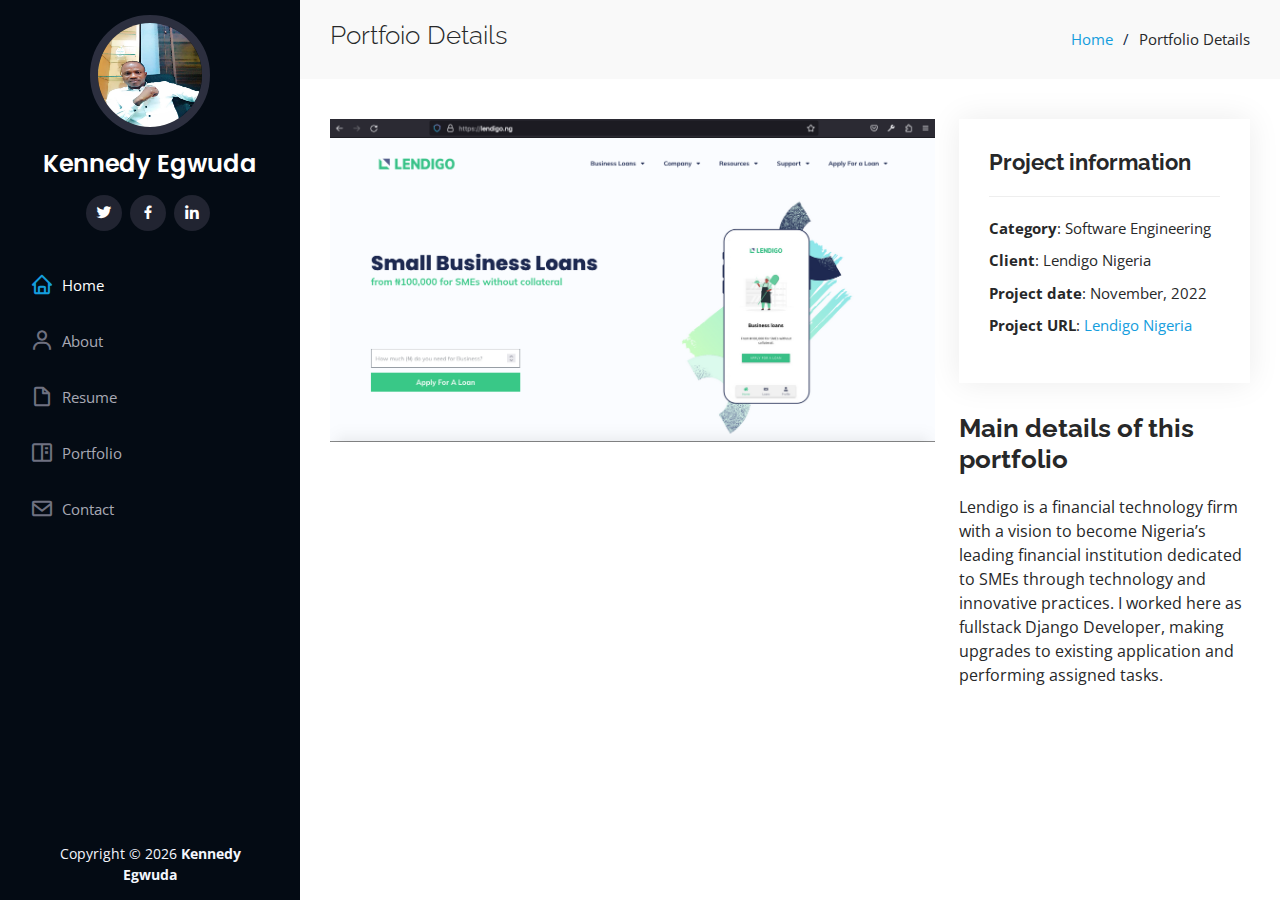
<file: lendigo-portfolio.html>
<!DOCTYPE html>
<html lang="en">

<head>
  <meta charset="utf-8">
  <meta content="width=device-width, initial-scale=1.0" name="viewport">

  <title>Kennedy Eguwda - My Portfolio</title>
  <meta content="" name="description">
  <meta content="" name="keywords">

  <!-- Favicons -->
  <link href="assets/img/favicon.png" rel="icon">
  <link href="assets/img/apple-touch-icon.png" rel="apple-touch-icon">

  <!-- Google Fonts -->
  <link href="https://fonts.googleapis.com/css?family=Open+Sans:300,300i,400,400i,600,600i,700,700i|Raleway:300,300i,400,400i,500,500i,600,600i,700,700i|Poppins:300,300i,400,400i,500,500i,600,600i,700,700i" rel="stylesheet">

  <!-- Vendor CSS Files -->
  <link href="assets/vendor/aos/aos.css" rel="stylesheet">
  <link href="assets/vendor/bootstrap/css/bootstrap.min.css" rel="stylesheet">
  <link href="assets/vendor/bootstrap-icons/bootstrap-icons.css" rel="stylesheet">
  <link href="assets/vendor/boxicons/css/boxicons.min.css" rel="stylesheet">
  <link href="assets/vendor/glightbox/css/glightbox.min.css" rel="stylesheet">
  <link href="assets/vendor/swiper/swiper-bundle.min.css" rel="stylesheet">

  <!-- Template Main CSS File -->
  <link href="assets/css/style.css" rel="stylesheet">

  <script src="https://code.jquery.com/jquery-3.6.0.min.js"></script>
  <script>
    $(document).ready(function() {
      $('a').click(function(e) {
        e.preventDefault(); // Prevent default link behavior
        var url = $(this).attr('href'); // Get the URL from the clicked link

        $.ajax({
          url: url,
          success: function(data) {
            $('#content').html(data); // Update the content div with the fetched HTML
          }
        });
      });
    });
  </script>
</head>

<body>

  <!-- ======= Mobile nav toggle button ======= -->
  <i class="bi bi-list mobile-nav-toggle d-xl-none"></i>

  <header id="header">
    <div class="d-flex flex-column">

      <div class="profile">
        <img src="assets/img/profile-img.jpg" alt="" class="img-fluid rounded-circle">
        <h1 class="text-light"><a href="index.html" onclick="window.open('index.html', '_self')">Kennedy Egwuda</a></h1>
        <div class="social-links mt-3 text-center">
          <a href="https://twitter.com/ken_d_prog" class="twitter" onclick="window.open('https://twitter.com/ken_d_prog', '_blank')"><i class="bx bxl-twitter"></i></a>
          <a href="https://www.facebook.com/kennedy.egwuda" class="facebook" onclick="window.open('https://www.facebook.com/kennedy.egwuda', '_blank')"><i class="bx bxl-facebook"></i></a>
          <a href="https://www.linkedin.com/in/dprograma" class="linkedin" onclick="window.open('https://www.linkedin.com/in/dprograma', '_blank')"><i class="bx bxl-linkedin"></i></a>
        </div>
      </div>

      <nav id="navbar" class="nav-menu navbar">
        <ul>
          <li><a href="index.html#hero" class="nav-link scrollto active" onclick="window.open('index.html#hero', '_self')"><i class="bx bx-home" ></i> <span>Home</span></a></li>
          <li><a href="index.html#about" class="nav-link scrollto" onclick="window.open('index.html#about', '_self')"><i class="bx bx-user"></i> <span>About</span></a></li>
          <li><a href="index.html#resume" class="nav-link scrollto" onclick="window.open('index.html#resume', '_self')"><i class="bx bx-file-blank" ></i> <span>Resume</span></a></li>
          <li><a href="index.html#portfolio" class="nav-link scrollto" onclick="window.open('index.html#portfolio', '_self')"><i class="bx bx-book-content" ></i> <span>Portfolio</span></a></li>
          <!-- <li><a href="#services" class="nav-link scrollto"><i class="bx bx-server"></i> <span>Services</span></a></li> -->
          <li><a href="index.html#contact" class="nav-link scrollto" onclick="window.open('index.html#contact', '_self')"><i class="bx bx-envelope" ></i> <span>Contact</span></a></li>
        </ul>
      </nav><!-- .nav-menu -->
    </div>
  </header><!-- End Header -->

  <main id="main">

    <!-- ======= Breadcrumbs ======= -->
    <section id="breadcrumbs" class="breadcrumbs">
      <div class="container">

        <div class="d-flex justify-content-between align-items-center">
          <h2>Portfoio Details</h2>
          <ol>
            <li><a href="index.html" onclick="window.open('index.html', '_self')">Home</a></li>
            <li>Portfolio Details</li>
          </ol>
        </div>

      </div>
    </section><!-- End Breadcrumbs -->

    <!-- ======= Portfolio Details Section ======= -->
    <section id="portfolio-details" class="portfolio-details">
      <div class="container">

        <div class="row gy-4">

          <div class="col-lg-8">
            <div class="portfolio-details-slider swiper">
              <div class="swiper-wrapper align-items-center">

                <div class="">
                  <img src="assets/img/portfolio/lendigo.png" alt="">
                </div>

              </div>
            </div>
          </div>

          <div class="col-lg-4">
            <div class="portfolio-info">
              <h3>Project information</h3>
              <ul>
                <li><strong>Category</strong>: Software Engineering</li>
                <li><strong>Client</strong>: Lendigo Nigeria</li>
                <li><strong>Project date</strong>: November, 2022</li>
                <li><strong>Project URL</strong>: <a href="https://lendigo.ng" onclick="window.open('https://lendigo.ng', '_blank')">Lendigo Nigeria</a></li>
              </ul>
            </div>
            <div class="portfolio-description">
              <h2>Main details of this portfolio</h2>
              <p>
                Lendigo is a financial technology firm with a vision to become Nigeria’s leading financial institution dedicated to SMEs through technology and innovative practices. I worked here as fullstack Django Developer, making upgrades to existing application and performing assigned tasks.
              </p>
            </div>
          </div>

        </div>

      </div>
    </section><!-- End Portfolio Details Section -->

  </main><!-- End #main -->

<!-- ======= Footer ======= -->
<footer id="footer">
  <div class="container">
    <div class="copyright">
      Copyright &copy; <script>today = new Date(); document.write(`${today.getFullYear()}`);</script><strong><span> Kennedy Egwuda</span></strong>
    </div>
    
  </div>
</footer><!-- End  Footer -->

  <a href="#" class="back-to-top d-flex align-items-center justify-content-center"><i class="bi bi-arrow-up-short"></i></a>

  <!-- Vendor JS Files -->
  <script src="assets/vendor/purecounter/purecounter_vanilla.js"></script>
  <script src="assets/vendor/aos/aos.js"></script>
  <script src="assets/vendor/bootstrap/js/bootstrap.bundle.min.js"></script>
  <script src="assets/vendor/glightbox/js/glightbox.min.js"></script>
  <script src="assets/vendor/isotope-layout/isotope.pkgd.min.js"></script>
  <script src="assets/vendor/swiper/swiper-bundle.min.js"></script>
  <script src="assets/vendor/typed.js/typed.umd.js"></script>
  <script src="assets/vendor/waypoints/noframework.waypoints.js"></script>
  <script src="assets/vendor/php-email-form/validate.js"></script>

  <!-- Template Main JS File -->
  <script src="assets/js/main.js"></script>

</body>

</html>
</file>
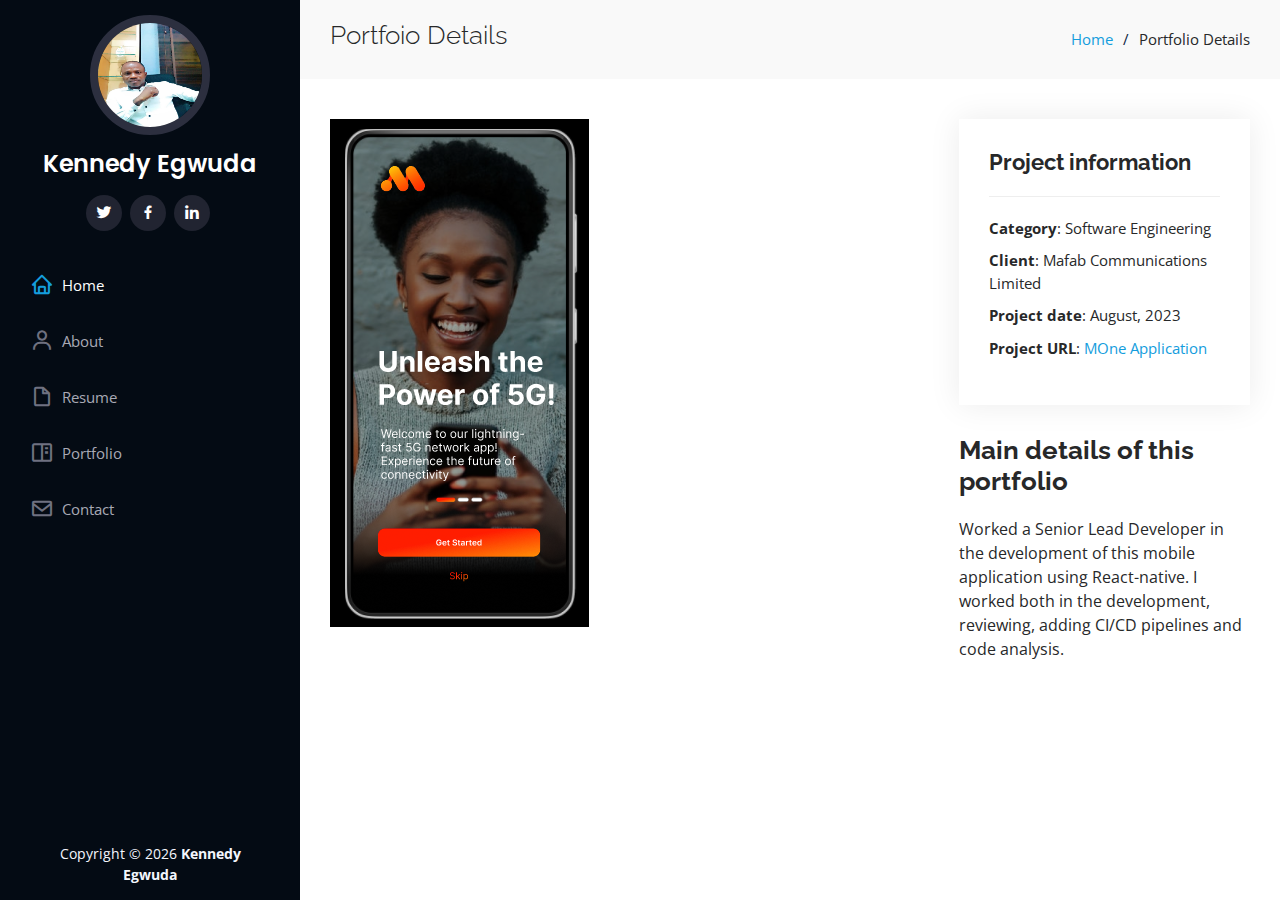
<file: m1-portfolio.html>
<!DOCTYPE html>
<html lang="en">

<head>
  <meta charset="utf-8">
  <meta content="width=device-width, initial-scale=1.0" name="viewport">

  <title>Kennedy Eguwda - My Portfolio</title>
  <meta content="" name="description">
  <meta content="" name="keywords">

  <!-- Favicons -->
  <link href="assets/img/favicon.png" rel="icon">
  <link href="assets/img/apple-touch-icon.png" rel="apple-touch-icon">

  <!-- Google Fonts -->
  <link href="https://fonts.googleapis.com/css?family=Open+Sans:300,300i,400,400i,600,600i,700,700i|Raleway:300,300i,400,400i,500,500i,600,600i,700,700i|Poppins:300,300i,400,400i,500,500i,600,600i,700,700i" rel="stylesheet">

  <!-- Vendor CSS Files -->
  <link href="assets/vendor/aos/aos.css" rel="stylesheet">
  <link href="assets/vendor/bootstrap/css/bootstrap.min.css" rel="stylesheet">
  <link href="assets/vendor/bootstrap-icons/bootstrap-icons.css" rel="stylesheet">
  <link href="assets/vendor/boxicons/css/boxicons.min.css" rel="stylesheet">
  <link href="assets/vendor/glightbox/css/glightbox.min.css" rel="stylesheet">
  <link href="assets/vendor/swiper/swiper-bundle.min.css" rel="stylesheet">

  <!-- Template Main CSS File -->
  <link href="assets/css/style.css" rel="stylesheet">

  <script src="https://code.jquery.com/jquery-3.6.0.min.js"></script>
  <script>
    $(document).ready(function() {
      $('a').click(function(e) {
        e.preventDefault(); // Prevent default link behavior
        var url = $(this).attr('href'); // Get the URL from the clicked link

        $.ajax({
          url: url,
          success: function(data) {
            $('#content').html(data); // Update the content div with the fetched HTML
          }
        });
      });
    });
  </script>
</head>

<body>

  <!-- ======= Mobile nav toggle button ======= -->
  <i class="bi bi-list mobile-nav-toggle d-xl-none"></i>

  <header id="header">
    <div class="d-flex flex-column">

      <div class="profile">
        <img src="assets/img/profile-img.jpg" alt="" class="img-fluid rounded-circle">
        <h1 class="text-light"><a href="index.html" onclick="window.open('index.html', '_self')">Kennedy Egwuda</a></h1>
        <div class="social-links mt-3 text-center">
          <a href="https://twitter.com/ken_d_prog" class="twitter" onclick="window.open('https://twitter.com/ken_d_prog', '_self')"><i class="bx bxl-twitter"></i></a>
          <a href="https://www.facebook.com/kennedy.egwuda" class="facebook" onclick="window.open('https://www.facebook.com/kennedy.egwuda', '_self')"><i class="bx bxl-facebook"></i></a>
          <a href="https://www.linkedin.com/in/dprograma" class="linkedin" onclick="window.open('https://www.linkedin.com/in/dprograma', '_self')"><i class="bx bxl-linkedin"></i></a>
        </div>
      </div>

      <nav id="navbar" class="nav-menu navbar">
        <ul>
          <li><a href="index.html#hero" class="nav-link scrollto active" onclick="window.open('index.html#hero', '_self')"><i class="bx bx-home" ></i> <span>Home</span></a></li>
          <li><a href="index.html#about" class="nav-link scrollto" onclick="window.open('index.html#about', '_self')"><i class="bx bx-user"></i> <span>About</span></a></li>
          <li><a href="index.html#resume" class="nav-link scrollto" onclick="window.open('index.html#resume', '_self')"><i class="bx bx-file-blank" ></i> <span>Resume</span></a></li>
          <li><a href="index.html#portfolio" class="nav-link scrollto" onclick="window.open('index.html#portfolio', '_self')"><i class="bx bx-book-content" ></i> <span>Portfolio</span></a></li>
          <!-- <li><a href="#services" class="nav-link scrollto"><i class="bx bx-server"></i> <span>Services</span></a></li> -->
          <li><a href="index.html#contact" class="nav-link scrollto" onclick="window.open('index.html#contact', '_self')"><i class="bx bx-envelope" ></i> <span>Contact</span></a></li>
        </ul>
      </nav><!-- .nav-menu -->
    </div>
  </header><!-- End Header -->

  <main id="main">

    <!-- ======= Breadcrumbs ======= -->
    <section id="breadcrumbs" class="breadcrumbs">
      <div class="container">

        <div class="d-flex justify-content-between align-items-center">
          <h2>Portfoio Details</h2>
          <ol>
            <li><a href="index.html" onclick="window.open('index.html', '_self')">Home</a></li>
            <li>Portfolio Details</li>
          </ol>
        </div>

      </div>
    </section><!-- End Breadcrumbs -->
    <!-- ======= Portfolio Details Section ======= -->
    <section id="portfolio-details" class="portfolio-details">
      <div class="container">

        <div class="row gy-4">

          <div class="col-lg-8">
            <div class="portfolio-details-slider swiper">
              <div class="swiper-wrapper align-items-center">

                <div class="">
                  <img src="assets/img/portfolio/mone.png" alt="">
                </div>

              </div>
            </div>
          </div>

          <div class="col-lg-4">
            <div class="portfolio-info">
              <h3>Project information</h3>
              <ul>
                <li><strong>Category</strong>: Software Engineering</li>
                <li><strong>Client</strong>: Mafab Communications Limited</li>
                <li><strong>Project date</strong>: August, 2023</li>
                <li><strong>Project URL</strong>: <a href="https://github.com/dprograma/mobilecom/" onclick="window.open('https://github.com/dprograma/mobilecom/', '_self')">MOne Application</a></li>
              </ul>
            </div>
            <div class="portfolio-description">
              <h2>Main details of this portfolio</h2>
              <p>
               Worked a Senior Lead Developer in the development of this mobile application using React-native. I worked both in the development, reviewing, adding CI/CD pipelines and code analysis. 
              </p>
            </div>
          </div>

        </div>

      </div>
    </section><!-- End Portfolio Details Section -->

  </main><!-- End #main -->

<!-- ======= Footer ======= -->
<footer id="footer">
  <div class="container">
    <div class="copyright">
      Copyright &copy; <script>today = new Date(); document.write(`${today.getFullYear()}`);</script><strong><span> Kennedy Egwuda</span></strong>
    </div>
    
  </div>
</footer><!-- End  Footer -->

  <a href="#" class="back-to-top d-flex align-items-center justify-content-center"><i class="bi bi-arrow-up-short"></i></a>

  <!-- Vendor JS Files -->
  <script src="assets/vendor/purecounter/purecounter_vanilla.js"></script>
  <script src="assets/vendor/aos/aos.js"></script>
  <script src="assets/vendor/bootstrap/js/bootstrap.bundle.min.js"></script>
  <script src="assets/vendor/glightbox/js/glightbox.min.js"></script>
  <script src="assets/vendor/isotope-layout/isotope.pkgd.min.js"></script>
  <script src="assets/vendor/swiper/swiper-bundle.min.js"></script>
  <script src="assets/vendor/typed.js/typed.umd.js"></script>
  <script src="assets/vendor/waypoints/noframework.waypoints.js"></script>
  <script src="assets/vendor/php-email-form/validate.js"></script>

  <!-- Template Main JS File -->
  <script src="assets/js/main.js"></script>

</body>

</html>
</file>
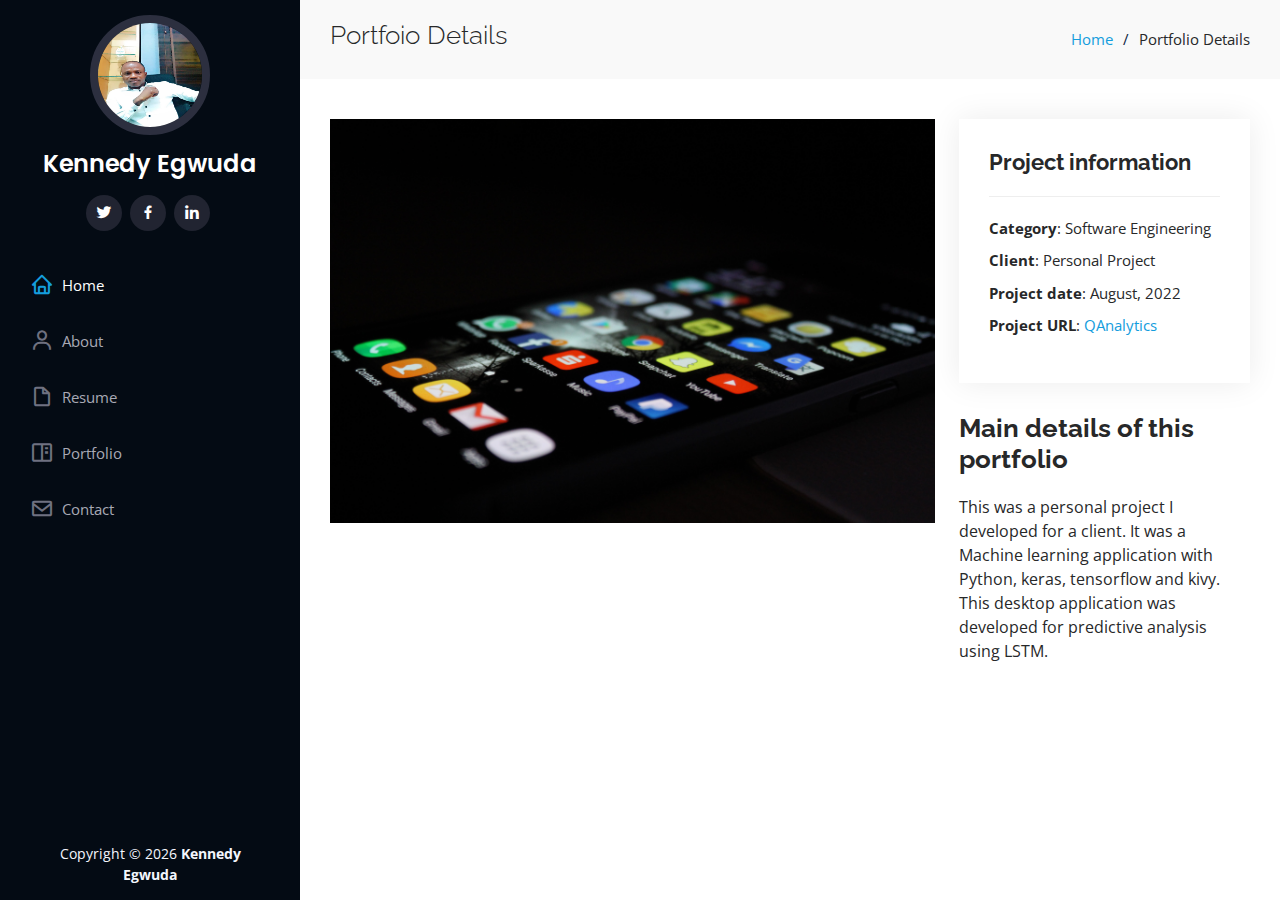
<file: qanalytics-portfolio.html>
<!DOCTYPE html>
<html lang="en">

<head>
  <meta charset="utf-8">
  <meta content="width=device-width, initial-scale=1.0" name="viewport">

  <title>Kennedy Eguwda - My Portfolio</title>
  <meta content="" name="description">
  <meta content="" name="keywords">

  <!-- Favicons -->
  <link href="assets/img/favicon.png" rel="icon">
  <link href="assets/img/apple-touch-icon.png" rel="apple-touch-icon">

  <!-- Google Fonts -->
  <link href="https://fonts.googleapis.com/css?family=Open+Sans:300,300i,400,400i,600,600i,700,700i|Raleway:300,300i,400,400i,500,500i,600,600i,700,700i|Poppins:300,300i,400,400i,500,500i,600,600i,700,700i" rel="stylesheet">

  <!-- Vendor CSS Files -->
  <link href="assets/vendor/aos/aos.css" rel="stylesheet">
  <link href="assets/vendor/bootstrap/css/bootstrap.min.css" rel="stylesheet">
  <link href="assets/vendor/bootstrap-icons/bootstrap-icons.css" rel="stylesheet">
  <link href="assets/vendor/boxicons/css/boxicons.min.css" rel="stylesheet">
  <link href="assets/vendor/glightbox/css/glightbox.min.css" rel="stylesheet">
  <link href="assets/vendor/swiper/swiper-bundle.min.css" rel="stylesheet">

  <!-- Template Main CSS File -->
  <link href="assets/css/style.css" rel="stylesheet">

  <script src="https://code.jquery.com/jquery-3.6.0.min.js"></script>
  <script>
    $(document).ready(function() {
      $('a').click(function(e) {
        e.preventDefault(); // Prevent default link behavior
        var url = $(this).attr('href'); // Get the URL from the clicked link

        $.ajax({
          url: url,
          success: function(data) {
            $('#content').html(data); // Update the content div with the fetched HTML
          }
        });
      });
    });
  </script>
</head>

<body>

  <!-- ======= Mobile nav toggle button ======= -->
  <i class="bi bi-list mobile-nav-toggle d-xl-none"></i>

  <header id="header">
    <div class="d-flex flex-column">

      <div class="profile">
        <img src="assets/img/profile-img.jpg" alt="" class="img-fluid rounded-circle">
        <h1 class="text-light"><a href="index.html" onclick="window.open('index.html', '_self')">Kennedy Egwuda</a></h1>
        <div class="social-links mt-3 text-center">
          <a href="https://twitter.com/ken_d_prog" class="twitter" onclick="window.open('https://twitter.com/ken_d_prog', '_blank')"><i class="bx bxl-twitter"></i></a>
          <a href="https://www.facebook.com/kennedy.egwuda" class="facebook" onclick="window.open('https://www.facebook.com/kennedy.egwuda', '_blank')"><i class="bx bxl-facebook"></i></a>
          <a href="https://www.linkedin.com/in/dprograma" class="linkedin" onclick="window.open('https://www.linkedin.com/in/dprograma', '_blank')"><i class="bx bxl-linkedin"></i></a>
        </div>
      </div>

      <nav id="navbar" class="nav-menu navbar">
        <ul>
          <li><a href="index.html#hero" class="nav-link scrollto active" onclick="window.open('index.html#hero', '_self')"><i class="bx bx-home" ></i> <span>Home</span></a></li>
          <li><a href="index.html#about" class="nav-link scrollto" onclick="window.open('index.html#about', '_self')"><i class="bx bx-user"></i> <span>About</span></a></li>
          <li><a href="index.html#resume" class="nav-link scrollto" onclick="window.open('index.html#resume', '_self')"><i class="bx bx-file-blank" ></i> <span>Resume</span></a></li>
          <li><a href="index.html#portfolio" class="nav-link scrollto" onclick="window.open('index.html#portfolio', '_self')"><i class="bx bx-book-content" ></i> <span>Portfolio</span></a></li>
          <!-- <li><a href="#services" class="nav-link scrollto"><i class="bx bx-server"></i> <span>Services</span></a></li> -->
          <li><a href="index.html#contact" class="nav-link scrollto" onclick="window.open('index.html#contact', '_self')"><i class="bx bx-envelope" ></i> <span>Contact</span></a></li>
        </ul>
      </nav><!-- .nav-menu -->
    </div>
  </header><!-- End Header -->

  <main id="main">

    <!-- ======= Breadcrumbs ======= -->
    <section id="breadcrumbs" class="breadcrumbs">
      <div class="container">

        <div class="d-flex justify-content-between align-items-center">
          <h2>Portfoio Details</h2>
          <ol>
            <li><a href="index.html" onclick="window.open('index.html', '_blank')">Home</a></li>
            <li>Portfolio Details</li>
          </ol>
        </div>

      </div>
    </section><!-- End Breadcrumbs -->

    <!-- ======= Portfolio Details Section ======= -->
    <section id="portfolio-details" class="portfolio-details">
      <div class="container">

        <div class="row gy-4">

          <div class="col-lg-8">
            <div class="portfolio-details-slider swiper">
              <div class="swiper-wrapper align-items-center">

                <div class="">
                  <img src="assets/img/portfolio/qanalytics.jpg" alt="">
                </div>

              </div>
            </div>
          </div>

          <div class="col-lg-4">
            <div class="portfolio-info">
              <h3>Project information</h3>
              <ul>
                <li><strong>Category</strong>: Software Engineering</li>
                <li><strong>Client</strong>: Personal Project</li>
                <li><strong>Project date</strong>: August, 2022</li>
                <li><strong>Project URL</strong>: <a href="https://github.com/dprograma/qanalytics" nclick="window.open('https://github.com/dprograma/qanalytics', '_self')">QAnalytics</a></li>
              </ul>
            </div>
            <div class="portfolio-description">
              <h2>Main details of this portfolio</h2>
              <p>
                This was a personal project I developed for a client. It was a Machine learning application with Python, keras, tensorflow and kivy. This desktop application was developed for predictive analysis using LSTM.
              </p>
            </div>
          </div>

        </div>

      </div>
    </section><!-- End Portfolio Details Section -->

  </main><!-- End #main -->

<!-- ======= Footer ======= -->
<footer id="footer">
  <div class="container">
    <div class="copyright">
      Copyright &copy; <script>today = new Date(); document.write(`${today.getFullYear()}`);</script><strong><span> Kennedy Egwuda</span></strong>
    </div>
    
  </div>
</footer><!-- End  Footer -->

  <a href="#" class="back-to-top d-flex align-items-center justify-content-center"><i class="bi bi-arrow-up-short"></i></a>

  <!-- Vendor JS Files -->
  <script src="assets/vendor/purecounter/purecounter_vanilla.js"></script>
  <script src="assets/vendor/aos/aos.js"></script>
  <script src="assets/vendor/bootstrap/js/bootstrap.bundle.min.js"></script>
  <script src="assets/vendor/glightbox/js/glightbox.min.js"></script>
  <script src="assets/vendor/isotope-layout/isotope.pkgd.min.js"></script>
  <script src="assets/vendor/swiper/swiper-bundle.min.js"></script>
  <script src="assets/vendor/typed.js/typed.umd.js"></script>
  <script src="assets/vendor/waypoints/noframework.waypoints.js"></script>
  <script src="assets/vendor/php-email-form/validate.js"></script>

  <!-- Template Main JS File -->
  <script src="assets/js/main.js"></script>

</body>

</html>
</file>
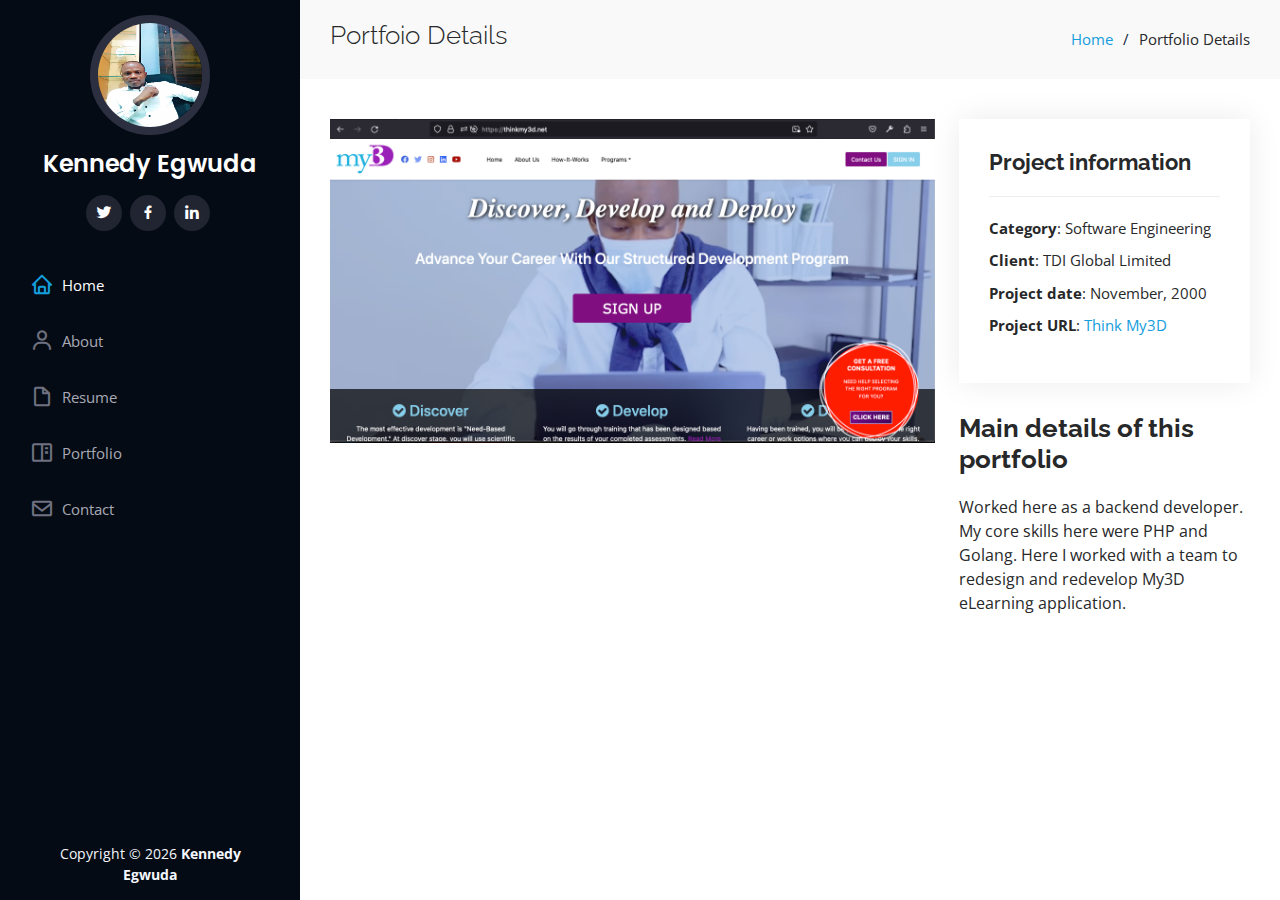
<file: thinkmy3d-portfolio.html>
<!DOCTYPE html>
<html lang="en">

<head>
  <meta charset="utf-8">
  <meta content="width=device-width, initial-scale=1.0" name="viewport">

  <title>Kennedy Eguwda - My Portfolio</title>
  <meta content="" name="description">
  <meta content="" name="keywords">

  <!-- Favicons -->
  <link href="assets/img/favicon.png" rel="icon">
  <link href="assets/img/apple-touch-icon.png" rel="apple-touch-icon">

  <!-- Google Fonts -->
  <link href="https://fonts.googleapis.com/css?family=Open+Sans:300,300i,400,400i,600,600i,700,700i|Raleway:300,300i,400,400i,500,500i,600,600i,700,700i|Poppins:300,300i,400,400i,500,500i,600,600i,700,700i" rel="stylesheet">

  <!-- Vendor CSS Files -->
  <link href="assets/vendor/aos/aos.css" rel="stylesheet">
  <link href="assets/vendor/bootstrap/css/bootstrap.min.css" rel="stylesheet">
  <link href="assets/vendor/bootstrap-icons/bootstrap-icons.css" rel="stylesheet">
  <link href="assets/vendor/boxicons/css/boxicons.min.css" rel="stylesheet">
  <link href="assets/vendor/glightbox/css/glightbox.min.css" rel="stylesheet">
  <link href="assets/vendor/swiper/swiper-bundle.min.css" rel="stylesheet">

  <!-- Template Main CSS File -->
  <link href="assets/css/style.css" rel="stylesheet">

  <script src="https://code.jquery.com/jquery-3.6.0.min.js"></script>
  <script>
    $(document).ready(function() {
      $('a').click(function(e) {
        e.preventDefault(); // Prevent default link behavior
        var url = $(this).attr('href'); // Get the URL from the clicked link

        $.ajax({
          url: url,
          success: function(data) {
            $('#content').html(data); // Update the content div with the fetched HTML
          }
        });
      });
    });
  </script>
</head>

<body>

  <!-- ======= Mobile nav toggle button ======= -->
  <i class="bi bi-list mobile-nav-toggle d-xl-none"></i>

  <header id="header">
    <div class="d-flex flex-column">

      <div class="profile">
        <img src="assets/img/profile-img.jpg" alt="" class="img-fluid rounded-circle">
        <h1 class="text-light"><a href="index.html" onclick="window.open('index.html', '_self')">Kennedy Egwuda</a></h1>
        <div class="social-links mt-3 text-center">
          <a href="https://twitter.com/ken_d_prog" class="twitter" onclick="window.open('https://twitter.com/ken_d_prog', '_blank')"><i class="bx bxl-twitter"></i></a>
          <a href="https://www.facebook.com/kennedy.egwuda" class="facebook" onclick="window.open('https://www.facebook.com/kennedy.egwuda', '_blank')"><i class="bx bxl-facebook"></i></a>
          <a href="https://www.linkedin.com/in/dprograma" class="linkedin" onclick="window.open('https://www.linkedin.com/in/dprograma', '_blank')"><i class="bx bxl-linkedin"></i></a>
        </div>
      </div>

      <nav id="navbar" class="nav-menu navbar">
        <ul>
          <li><a href="index.html#hero" class="nav-link scrollto active" onclick="window.open('index.html#hero', '_self')"><i class="bx bx-home" ></i> <span>Home</span></a></li>
          <li><a href="index.html#about" class="nav-link scrollto" onclick="window.open('index.html#about', '_self')"><i class="bx bx-user"></i> <span>About</span></a></li>
          <li><a href="index.html#resume" class="nav-link scrollto" onclick="window.open('index.html#resume', '_self')"><i class="bx bx-file-blank" ></i> <span>Resume</span></a></li>
          <li><a href="index.html#portfolio" class="nav-link scrollto" onclick="window.open('index.html#portfolio', '_self')"><i class="bx bx-book-content" ></i> <span>Portfolio</span></a></li>
          <!-- <li><a href="#services" class="nav-link scrollto"><i class="bx bx-server"></i> <span>Services</span></a></li> -->
          <li><a href="index.html#contact" class="nav-link scrollto" onclick="window.open('index.html#contact', '_self')"><i class="bx bx-envelope" ></i> <span>Contact</span></a></li>
        </ul>
      </nav><!-- .nav-menu -->
    </div>
  </header><!-- End Header -->

  <main id="main">

    <!-- ======= Breadcrumbs ======= -->
    <section id="breadcrumbs" class="breadcrumbs">
      <div class="container">

        <div class="d-flex justify-content-between align-items-center">
          <h2>Portfoio Details</h2>
          <ol>
            <li><a href="index.html" onclick="window.open('index.html', '_self')">Home</a></li>
            <li>Portfolio Details</li>
          </ol>
        </div>

      </div>
    </section><!-- End Breadcrumbs -->
    <!-- ======= Portfolio Details Section ======= -->
    <section id="portfolio-details" class="portfolio-details">
      <div class="container">

        <div class="row gy-4">

          <div class="col-lg-8">
            <div class="portfolio-details-slider swiper">
              <div class="swiper-wrapper align-items-center">

                <div class="">
                  <img src="assets/img/portfolio/my3d.png" alt="">
                </div>

              </div>
            </div>
          </div>

          <div class="col-lg-4">
            <div class="portfolio-info">
              <h3>Project information</h3>
              <ul>
                <li><strong>Category</strong>: Software Engineering</li>
                <li><strong>Client</strong>: TDI Global Limited</li>
                <li><strong>Project date</strong>: November, 2000</li>
                <li><strong>Project URL</strong>: <a href="https://www.thinkmy3d.net" onclick="window.open('https://www.thinkmy3d.net', '_blank')">Think My3D</a></li>
              </ul>
            </div>
            <div class="portfolio-description">
              <h2>Main details of this portfolio</h2>
              <p>
                Worked here as a backend developer. My core skills here were PHP and Golang. Here I worked with a team to redesign and redevelop My3D eLearning application. 
              </p>
            </div>
          </div>

        </div>

      </div>
    </section><!-- End Portfolio Details Section -->

  </main><!-- End #main -->

<!-- ======= Footer ======= -->
<footer id="footer">
  <div class="container">
    <div class="copyright">
      Copyright &copy; <script>today = new Date(); document.write(`${today.getFullYear()}`);</script><strong><span> Kennedy Egwuda</span></strong>
    </div>
    
  </div>
</footer><!-- End  Footer -->

  <a href="#" class="back-to-top d-flex align-items-center justify-content-center"><i class="bi bi-arrow-up-short"></i></a>

  <!-- Vendor JS Files -->
  <script src="assets/vendor/purecounter/purecounter_vanilla.js"></script>
  <script src="assets/vendor/aos/aos.js"></script>
  <script src="assets/vendor/bootstrap/js/bootstrap.bundle.min.js"></script>
  <script src="assets/vendor/glightbox/js/glightbox.min.js"></script>
  <script src="assets/vendor/isotope-layout/isotope.pkgd.min.js"></script>
  <script src="assets/vendor/swiper/swiper-bundle.min.js"></script>
  <script src="assets/vendor/typed.js/typed.umd.js"></script>
  <script src="assets/vendor/waypoints/noframework.waypoints.js"></script>
  <script src="assets/vendor/php-email-form/validate.js"></script>

  <!-- Template Main JS File -->
  <script src="assets/js/main.js"></script>

</body>

</html>
</file>
<file: assets/css/style.css>
/**
* Template Name: iPortfolio
* Updated: May 30 2023 with Bootstrap v5.3.0
* Template URL: https://bootstrapmade.com/iportfolio-bootstrap-portfolio-websites-template/
* Author: BootstrapMade.com
* License: https://bootstrapmade.com/license/
*/

/*--------------------------------------------------------------
# General
--------------------------------------------------------------*/
body {
  font-family: "Open Sans", sans-serif;
  color: #272829;
}

a {
  color: #149ddd;
  text-decoration: none;
}

a:hover {
  color: #37b3ed;
  text-decoration: none;
}

h1,
h2,
h3,
h4,
h5,
h6 {
  font-family: "Raleway", sans-serif;
}

/*--------------------------------------------------------------
# Back to top button
--------------------------------------------------------------*/
.back-to-top {
  position: fixed;
  visibility: hidden;
  opacity: 0;
  right: 15px;
  bottom: 15px;
  z-index: 996;
  background: #149ddd;
  width: 40px;
  height: 40px;
  border-radius: 50px;
  transition: all 0.4s;
}

.back-to-top i {
  font-size: 28px;
  color: #fff;
  line-height: 0;
}

.back-to-top:hover {
  background: #2eafec;
  color: #fff;
}

.back-to-top.active {
  visibility: visible;
  opacity: 1;
}

/*--------------------------------------------------------------
# Header
--------------------------------------------------------------*/
#header {
  position: fixed;
  top: 0;
  left: 0;
  bottom: 0;
  width: 300px;
  transition: all ease-in-out 0.5s;
  z-index: 9997;
  transition: all 0.5s;
  padding: 0 15px;
  background: #040b14;
  overflow-y: auto;
}

#header .profile img {
  margin: 15px auto;
  display: block;
  width: 120px;
  height: 120px;
  border: 8px solid #2c2f3f;
}

#header .profile h1 {
  font-size: 24px;
  margin: 0;
  padding: 0;
  font-weight: 600;
  -moz-text-align-last: center;
  text-align-last: center;
  font-family: "Poppins", sans-serif;
}

#header .profile h1 a,
#header .profile h1 a:hover {
  color: #fff;
  text-decoration: none;
}

#header .profile .social-links a {
  font-size: 18px;
  display: inline-block;
  background: #212431;
  color: #fff;
  line-height: 1;
  padding: 8px 0;
  margin-right: 4px;
  border-radius: 50%;
  text-align: center;
  width: 36px;
  height: 36px;
  transition: 0.3s;
}

#header .profile .social-links a:hover {
  background: #149ddd;
  color: #fff;
  text-decoration: none;
}

#main {
  margin-left: 300px;
}

.container,
.container-fluid {
  padding-left: 30px;
  padding-right: 30px;
}

@media (max-width: 1199px) {
  #header {
    left: -300px;
  }

  #main {
    margin-left: 0;
  }

  .container,
  .container-fluid {
    padding-left: 12px;
    padding-right: 12px;
  }
}

/*--------------------------------------------------------------
# Navigation Menu
--------------------------------------------------------------*/
/* Desktop Navigation */
.nav-menu {
  padding: 30px 0 0 0;
}

.nav-menu * {
  margin: 0;
  padding: 0;
  list-style: none;
}

.nav-menu>ul>li {
  position: relative;
  white-space: nowrap;
}

.nav-menu a,
.nav-menu a:focus {
  display: flex;
  align-items: center;
  color: #a8a9b4;
  padding: 12px 15px;
  margin-bottom: 8px;
  transition: 0.3s;
  font-size: 15px;
}

.nav-menu a i,
.nav-menu a:focus i {
  font-size: 24px;
  padding-right: 8px;
  color: #6f7180;
}

.nav-menu a:hover,
.nav-menu .active,
.nav-menu .active:focus,
.nav-menu li:hover>a {
  text-decoration: none;
  color: #fff;
}

.nav-menu a:hover i,
.nav-menu .active i,
.nav-menu .active:focus i,
.nav-menu li:hover>a i {
  color: #149ddd;
}

/* Mobile Navigation */
.mobile-nav-toggle {
  position: fixed;
  right: 15px;
  top: 15px;
  z-index: 9998;
  border: 0;
  font-size: 24px;
  transition: all 0.4s;
  outline: none !important;
  background-color: #149ddd;
  color: #fff;
  width: 40px;
  height: 40px;
  display: inline-flex;
  align-items: center;
  justify-content: center;
  line-height: 0;
  border-radius: 50px;
  cursor: pointer;
}

.mobile-nav-active {
  overflow: hidden;
}

.mobile-nav-active #header {
  left: 0;
}

/*--------------------------------------------------------------
# Hero Section
--------------------------------------------------------------*/
#hero {
  width: 100%;
  height: 100vh;
  background: url("../img/hero-bg-new1.png") top center;
}

#hero:before {
  content: "";
  background: rgba(5, 13, 24, 0.3);
  position: absolute;
  bottom: 0;
  top: 0;
  left: 0;
  right: 0;
  z-index: 1;
}

.app-title {
  font-size: 12px !important;
  line-height: 42px;
}

.image_containers {
  width: 290px;
  height: 193px;
}

#hero .hero-container {
  position: relative;
  z-index: 2;
  min-width: 300px;
}

#hero h1 {
  margin: 0 0 10px 0;
  font-size: 64px;
  font-weight: 700;
  line-height: 56px;
  color: #fff;
}

#hero p {
  color: #fff;
  margin-bottom: 50px;
  font-size: 26px;
  font-family: "Poppins", sans-serif;
}

#hero p span {
  color: #fff;
  padding-bottom: 4px;
  letter-spacing: 1px;
  border-bottom: 3px solid #149ddd;
}

@media (min-width: 1024px) {
  #hero {
    background-attachment: fixed;
  }
}

@media (max-width: 768px) {
  #hero h1 {
    font-size: 28px;
    line-height: 36px;
  }

  #hero h2 {
    font-size: 18px;
    line-height: 24px;
    margin-bottom: 30px;
  }
}

/*--------------------------------------------------------------
# Sections General
--------------------------------------------------------------*/
section {
  padding: 60px 0;
  overflow: hidden;
}

.section-bg {
  background: #f5f8fd;
}

.section-title {
  padding-bottom: 30px;
}

.section-title h2 {
  font-size: 32px;
  font-weight: bold;
  margin-bottom: 20px;
  padding-bottom: 20px;
  position: relative;
  color: #173b6c;
}

.section-title h2::after {
  content: "";
  position: absolute;
  display: block;
  width: 50px;
  height: 3px;
  background: #149ddd;
  bottom: 0;
  left: 0;
}

.section-title p {
  margin-bottom: 0;
}

/*--------------------------------------------------------------
# About
--------------------------------------------------------------*/
.about .content h3 {
  font-weight: 700;
  font-size: 26px;
  color: #173b6c;
}

.about .content ul {
  list-style: none;
  padding: 0;
}

.about .content ul li {
  margin-bottom: 20px;
  display: flex;
  align-items: center;
}

.about .content ul strong {
  margin-right: 10px;
}

.about .content ul i {
  font-size: 16px;
  margin-right: 5px;
  color: #149ddd;
  line-height: 0;
}

.about .content p:last-child {
  margin-bottom: 0;
}

/*--------------------------------------------------------------
# Facts
--------------------------------------------------------------*/
.facts {
  padding-bottom: 30px;
}

.facts .count-box {
  padding: 30px;
  width: 100%;
}

.facts .count-box i {
  display: block;
  font-size: 44px;
  color: #149ddd;
  float: left;
  line-height: 0;
}

.facts .count-box span {
  font-size: 48px;
  line-height: 40px;
  display: block;
  font-weight: 700;
  color: #050d18;
  margin-left: 60px;
}

.facts .count-box p {
  padding: 15px 0 0 0;
  margin: 0 0 0 60px;
  font-family: "Raleway", sans-serif;
  font-size: 14px;
  color: #122f57;
}

.facts .count-box a {
  font-weight: 600;
  display: block;
  margin-top: 20px;
  color: #122f57;
  font-size: 15px;
  font-family: "Poppins", sans-serif;
  transition: ease-in-out 0.3s;
}

.facts .count-box a:hover {
  color: #1f5297;
}

/*--------------------------------------------------------------
# Akills
--------------------------------------------------------------*/
.skills .progress {
  height: 60px;
  display: block;
  background: none;
  border-radius: 0;
}

.skills .progress .skill {
  padding: 0;
  margin: 0 0 6px 0;
  text-transform: uppercase;
  display: block;
  font-weight: 600;
  font-family: "Poppins", sans-serif;
  color: #050d18;
}

.skills .progress .skill .val {
  float: right;
  font-style: normal;
}

.skills .progress-bar-wrap {
  background: #dce8f8;
  height: 10px;
}

.skills .progress-bar {
  width: 1px;
  height: 10px;
  transition: 0.9s;
  background-color: #149ddd;
}

/*--------------------------------------------------------------
# Resume
--------------------------------------------------------------*/
.resume .resume-title {
  font-size: 26px;
  font-weight: 700;
  margin-top: 20px;
  margin-bottom: 20px;
  color: #050d18;
}

.resume .resume-item {
  padding: 0 0 20px 20px;
  margin-top: -2px;
  border-left: 2px solid #1f5297;
  position: relative;
}

.resume .resume-item h4 {
  line-height: 18px;
  font-size: 18px;
  font-weight: 600;
  text-transform: uppercase;
  font-family: "Poppins", sans-serif;
  color: #050d18;
  margin-bottom: 10px;
}

.resume .resume-item h5 {
  font-size: 16px;
  background: #e4edf9;
  padding: 5px 15px;
  display: inline-block;
  font-weight: 600;
  margin-bottom: 10px;
}

.resume .resume-item ul {
  padding-left: 20px;
}

.resume .resume-item ul li {
  padding-bottom: 10px;
}

.resume .resume-item:last-child {
  padding-bottom: 0;
}

.resume .resume-item::before {
  content: "";
  position: absolute;
  width: 16px;
  height: 16px;
  border-radius: 50px;
  left: -9px;
  top: 0;
  background: #fff;
  border: 2px solid #1f5297;
}

/*--------------------------------------------------------------
# Portfolio
--------------------------------------------------------------*/
.portfolio .portfolio-item {
  margin-bottom: 30px;
}

.portfolio #portfolio-flters {
  padding: 0;
  margin: 0 auto 35px auto;
  list-style: none;
  text-align: center;
  background: #fff;
  border-radius: 50px;
  padding: 2px 15px;
}

.portfolio #portfolio-flters li {
  cursor: pointer;
  display: inline-block;
  padding: 10px 15px 8px 15px;
  font-size: 14px;
  font-weight: 600;
  line-height: 1;
  text-transform: uppercase;
  color: #272829;
  margin-bottom: 5px;
  transition: all 0.3s ease-in-out;
}

.portfolio #portfolio-flters li:hover,
.portfolio #portfolio-flters li.filter-active {
  color: #149ddd;
}

.portfolio #portfolio-flters li:last-child {
  margin-right: 0;
}

.portfolio .portfolio-wrap {
  transition: 0.3s;
  position: relative;
  overflow: hidden;
  z-index: 1;
}

.portfolio .portfolio-wrap::before {
  content: "";
  background: rgba(255, 255, 255, 0.5);
  position: absolute;
  left: 0;
  right: 0;
  top: 0;
  bottom: 0;
  transition: all ease-in-out 0.3s;
  z-index: 2;
  opacity: 0;
}

.portfolio .portfolio-wrap .portfolio-links {
  opacity: 1;
  left: 0;
  right: 0;
  bottom: -60px;
  z-index: 3;
  position: absolute;
  transition: all ease-in-out 0.3s;
  display: flex;
  justify-content: center;
}

.portfolio .portfolio-wrap .portfolio-links a {
  color: #fff;
  font-size: 28px;
  text-align: center;
  background: rgba(20, 157, 221, 0.75);
  transition: 0.3s;
  width: 50%;
}

.portfolio .portfolio-wrap .portfolio-links a:hover {
  background: rgba(20, 157, 221, 0.95);
}

.portfolio .portfolio-wrap .portfolio-links a+a {
  border-left: 1px solid #37b3ed;
}

.portfolio .portfolio-wrap:hover::before {
  top: 0;
  left: 0;
  right: 0;
  bottom: 0;
  opacity: 1;
}

.portfolio .portfolio-wrap:hover .portfolio-links {
  opacity: 1;
  bottom: 0;
}

/*--------------------------------------------------------------
# Portfolio Details
--------------------------------------------------------------*/
.portfolio-details {
  padding-top: 40px;
}

.portfolio-details .portfolio-details-slider img {
  width: 100%;
}

.portfolio-details .portfolio-details-slider .swiper-pagination {
  margin-top: 20px;
  position: relative;
}

.portfolio-details .portfolio-details-slider .swiper-pagination .swiper-pagination-bullet {
  width: 12px;
  height: 12px;
  background-color: #fff;
  opacity: 1;
  border: 1px solid #149ddd;
}

.portfolio-details .portfolio-details-slider .swiper-pagination .swiper-pagination-bullet-active {
  background-color: #149ddd;
}

.portfolio-details .portfolio-info {
  padding: 30px;
  box-shadow: 0px 0 30px rgba(5, 13, 24, 0.08);
}

.portfolio-details .portfolio-info h3 {
  font-size: 22px;
  font-weight: 700;
  margin-bottom: 20px;
  padding-bottom: 20px;
  border-bottom: 1px solid #eee;
}

.portfolio-details .portfolio-info ul {
  list-style: none;
  padding: 0;
  font-size: 15px;
}

.portfolio-details .portfolio-info ul li+li {
  margin-top: 10px;
}

.portfolio-details .portfolio-description {
  padding-top: 30px;
}

.portfolio-details .portfolio-description h2 {
  font-size: 26px;
  font-weight: 700;
  margin-bottom: 20px;
}

.portfolio-details .portfolio-description p {
  padding: 0;
}

/*--------------------------------------------------------------
# Services
--------------------------------------------------------------*/
.services .icon-box {
  margin-bottom: 20px;
}

.services .icon {
  float: left;
  display: flex;
  align-items: center;
  justify-content: center;
  width: 54px;
  height: 54px;
  background: #149ddd;
  border-radius: 50%;
  transition: 0.5s;
  border: 1px solid #149ddd;
}

.services .icon i {
  color: #fff;
  font-size: 24px;
  line-height: 0;
}

.services .icon-box:hover .icon {
  background: #fff;
}

.services .icon-box:hover .icon i {
  color: #149ddd;
}

.services .title {
  margin-left: 80px;
  font-weight: 700;
  margin-bottom: 15px;
  font-size: 18px;
}

.services .title a {
  color: #343a40;
}

.services .title a:hover {
  color: #149ddd;
}

.services .description {
  margin-left: 80px;
  line-height: 24px;
  font-size: 14px;
}

/*--------------------------------------------------------------
# Testimonials
--------------------------------------------------------------*/
.testimonials .testimonials-carousel,
.testimonials .testimonials-slider {
  overflow: hidden;
}

.testimonials .testimonial-item {
  box-sizing: content-box;
  text-align: center;
  min-height: 320px;
}

.testimonials .testimonial-item .testimonial-img {
  width: 90px;
  border-radius: 50%;
  margin: 0 auto;
}

.testimonials .testimonial-item h3 {
  font-size: 18px;
  font-weight: bold;
  margin: 10px 0 5px 0;
  color: #111;
}

.testimonials .testimonial-item h4 {
  font-size: 14px;
  color: #999;
  margin: 0;
}

.testimonials .testimonial-item .quote-icon-left,
.testimonials .testimonial-item .quote-icon-right {
  color: #c3e8fa;
  font-size: 26px;
}

.testimonials .testimonial-item .quote-icon-left {
  display: inline-block;
  left: -5px;
  position: relative;
}

.testimonials .testimonial-item .quote-icon-right {
  display: inline-block;
  right: -5px;
  position: relative;
  top: 10px;
}

.testimonials .testimonial-item p {
  font-style: italic;
  margin: 0 15px 15px 15px;
  padding: 20px;
  background: #fff;
  position: relative;
  margin-bottom: 35px;
  border-radius: 6px;
  box-shadow: 0px 2px 15px rgba(0, 0, 0, 0.1);
}

.testimonials .testimonial-item p::after {
  content: "";
  width: 0;
  height: 0;
  border-top: 20px solid #fff;
  border-right: 20px solid transparent;
  border-left: 20px solid transparent;
  position: absolute;
  bottom: -20px;
  left: calc(50% - 20px);
}

.testimonials .swiper-pagination {
  margin-top: 20px;
  position: relative;
}

.testimonials .swiper-pagination .swiper-pagination-bullet {
  width: 12px;
  height: 12px;
  background-color: #fff;
  opacity: 1;
  border: 1px solid #149ddd;
}

.testimonials .swiper-pagination .swiper-pagination-bullet-active {
  background-color: #149ddd;
}

/*--------------------------------------------------------------
# Contact
--------------------------------------------------------------*/
.contact {
  padding-bottom: 130px;
}

.contact .info {
  padding: 30px;
  background: #fff;
  width: 100%;
  box-shadow: 0 0 24px 0 rgba(0, 0, 0, 0.12);
}

.contact .info i {
  font-size: 20px;
  color: #149ddd;
  float: left;
  width: 44px;
  height: 44px;
  background: #dff3fc;
  display: flex;
  justify-content: center;
  align-items: center;
  border-radius: 50px;
  transition: all 0.3s ease-in-out;
}

.contact .info h4 {
  padding: 0 0 0 60px;
  font-size: 22px;
  font-weight: 600;
  margin-bottom: 5px;
  color: #050d18;
}

.contact .info p {
  padding: 0 0 10px 60px;
  margin-bottom: 20px;
  font-size: 14px;
  color: #173b6c;
}

.contact .info .email p {
  padding-top: 5px;
}

.contact .info .social-links {
  padding-left: 60px;
}

.contact .info .social-links a {
  font-size: 18px;
  display: inline-block;
  background: #333;
  color: #fff;
  line-height: 1;
  padding: 8px 0;
  border-radius: 50%;
  text-align: center;
  width: 36px;
  height: 36px;
  transition: 0.3s;
  margin-right: 10px;
}

.contact .info .social-links a:hover {
  background: #149ddd;
  color: #fff;
}

.contact .info .email:hover i,
.contact .info .address:hover i,
.contact .info .phone:hover i {
  background: #149ddd;
  color: #fff;
}

.contact .php-email-form {
  width: 100%;
  padding: 30px;
  background: #fff;
  box-shadow: 0 0 24px 0 rgba(0, 0, 0, 0.12);
}

.contact .php-email-form .form-group {
  padding-bottom: 8px;
}

.contact .php-email-form .validate {
  display: none;
  color: red;
  margin: 0 0 15px 0;
  font-weight: 400;
  font-size: 13px;
}

.contact .php-email-form .error-message {
  display: none;
  color: #fff;
  background: #ed3c0d;
  text-align: left;
  padding: 15px;
  font-weight: 600;
}

.contact .php-email-form .error-message br+br {
  margin-top: 25px;
}

.contact .php-email-form .sent-message {
  display: none;
  color: #fff;
  background: #18d26e;
  text-align: center;
  padding: 15px;
  font-weight: 600;
}

.contact .php-email-form .loading {
  display: none;
  background: #fff;
  text-align: center;
  padding: 15px;
}

.contact .php-email-form .loading:before {
  content: "";
  display: inline-block;
  border-radius: 50%;
  width: 24px;
  height: 24px;
  margin: 0 10px -6px 0;
  border: 3px solid #18d26e;
  border-top-color: #eee;
  animation: animate-loading 1s linear infinite;
}

.contact .php-email-form .form-group {
  margin-bottom: 15px;
}

.contact .php-email-form label {
  padding-bottom: 8px;
}

.contact .php-email-form input,
.contact .php-email-form textarea {
  border-radius: 0;
  box-shadow: none;
  font-size: 14px;
}

.contact .php-email-form input {
  height: 44px;
}

.contact .php-email-form textarea {
  padding: 10px 15px;
}

.contact .php-email-form button[type=submit] {
  background: #149ddd;
  border: 0;
  padding: 10px 24px;
  color: #fff;
  transition: 0.4s;
  border-radius: 4px;
}

.contact .php-email-form button[type=submit]:hover {
  background: #37b3ed;
}

@keyframes animate-loading {
  0% {
    transform: rotate(0deg);
  }

  100% {
    transform: rotate(360deg);
  }
}

/*--------------------------------------------------------------
# Breadcrumbs
--------------------------------------------------------------*/
.breadcrumbs {
  padding: 20px 0;
  background: #f9f9f9;
}

.breadcrumbs h2 {
  font-size: 26px;
  font-weight: 300;
}

.breadcrumbs ol {
  display: flex;
  flex-wrap: wrap;
  list-style: none;
  padding: 0;
  margin: 0;
  font-size: 15px;
}

.breadcrumbs ol li+li {
  padding-left: 10px;
}

.breadcrumbs ol li+li::before {
  display: inline-block;
  padding-right: 10px;
  color: #0e2442;
  content: "/";
}

@media (max-width: 768px) {
  .breadcrumbs .d-flex {
    display: block !important;
  }

  .breadcrumbs ol {
    display: block;
  }

  .breadcrumbs ol li {
    display: inline-block;
  }
}

/*--------------------------------------------------------------
# Footer
--------------------------------------------------------------*/
#footer {
  padding: 15px;
  color: #f4f6fd;
  font-size: 14px;
  position: fixed;
  left: 0;
  bottom: 0;
  width: 300px;
  z-index: 9999;
  background: #040b14;
}

#footer .copyright {
  text-align: center;
}

#footer .credits {
  padding-top: 5px;
  text-align: center;
  font-size: 13px;
  color: #eaebf0;
}

@media (max-width: 1199px) {
  #footer {
    position: static;
    width: auto;
    padding-right: 20px 15px;
  }
}
</file>
